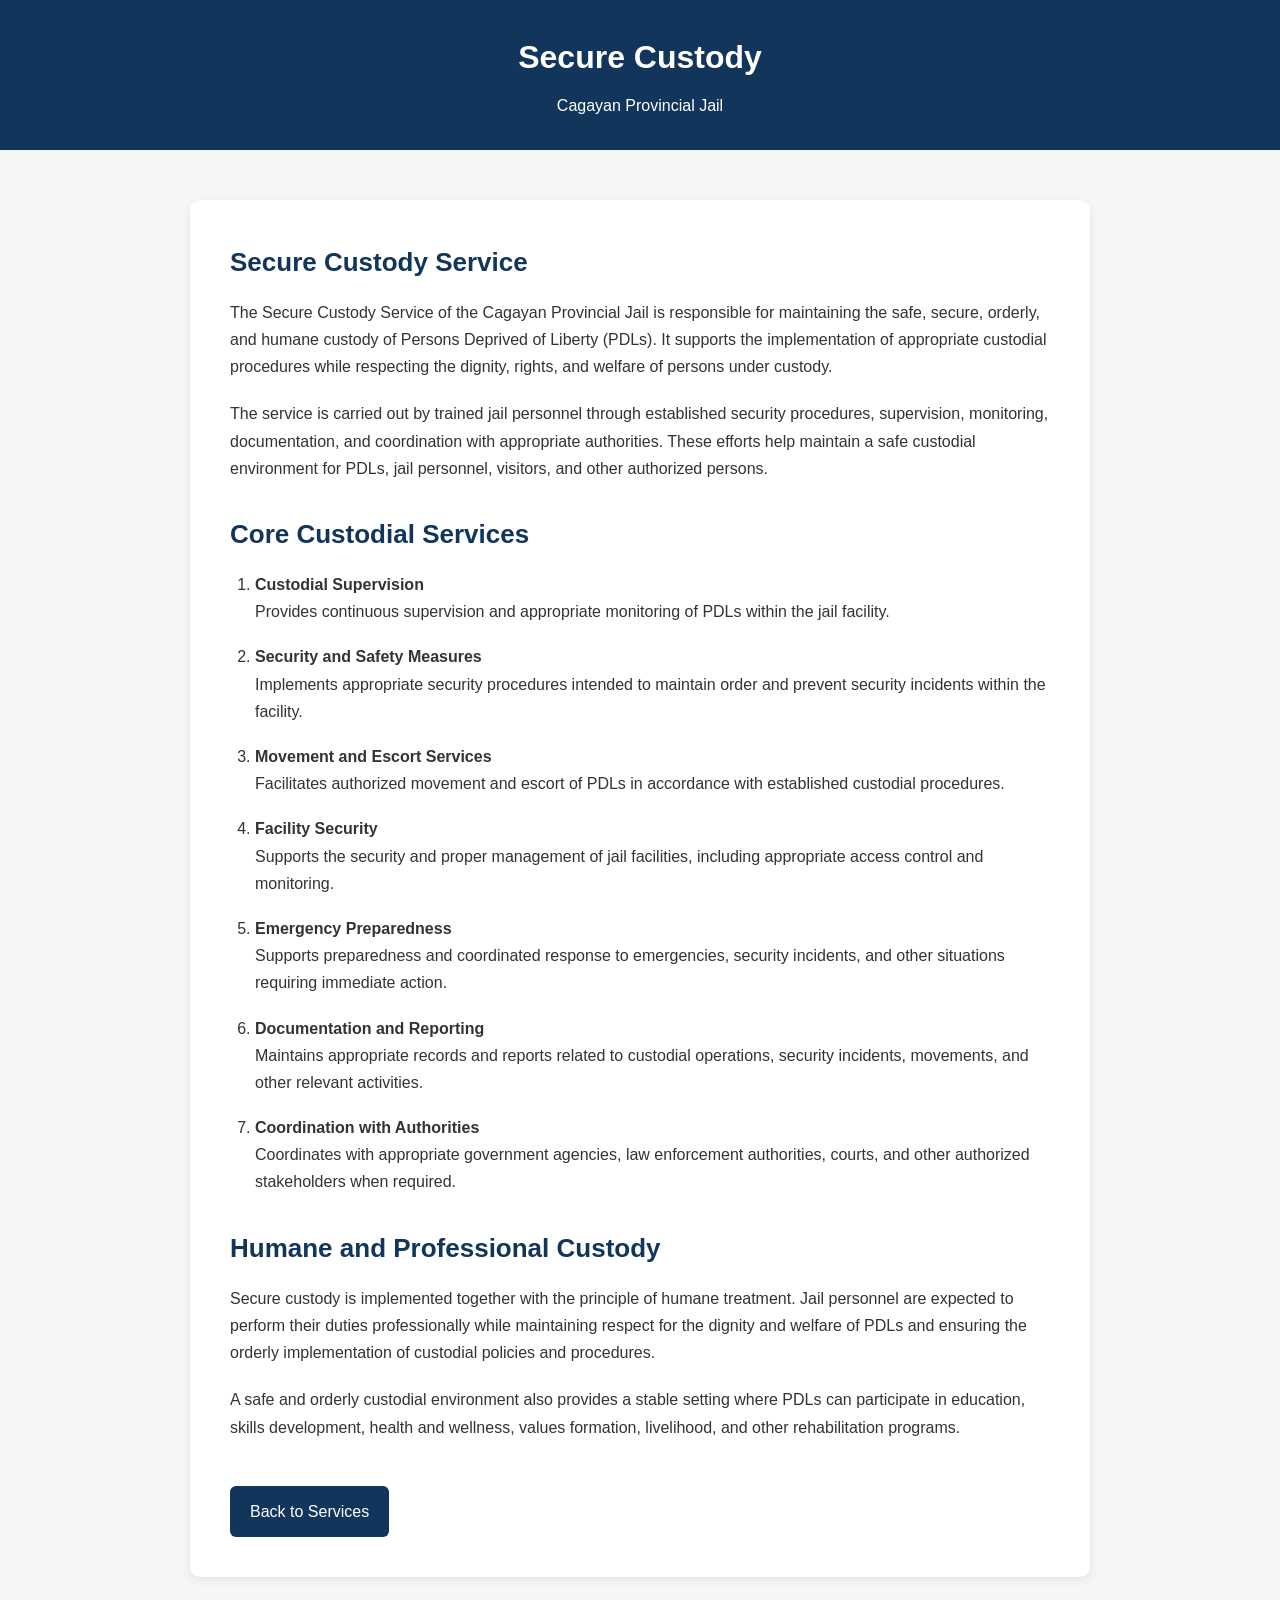
<file: custody.html>
<!DOCTYPE html>
<html lang="en">

<head>

    <meta charset="UTF-8">

    <meta name="viewport" content="width=device-width, initial-scale=1.0">

    <title>Secure Custody | Cagayan Provincial Jail</title>

    <style>

        * {
            margin: 0;
            padding: 0;
            box-sizing: border-box;
        }

        body {
            font-family: Arial, Helvetica, sans-serif;
            background-color: #f5f7f6;
            color: #333333;
            line-height: 1.7;
        }

        .page-header {
            background-color: #12355b;
            color: #ffffff;
            padding: 30px 20px;
            text-align: center;
        }

        .page-header h1 {
            font-size: 32px;
            margin-bottom: 8px;
        }

        .page-header p {
            font-size: 16px;
        }

        .service-content {
            width: 90%;
            max-width: 900px;
            margin: 50px auto;
            background-color: #ffffff;
            padding: 40px;
            border-radius: 10px;
            box-shadow: 0 3px 10px rgba(0, 0, 0, 0.08);
        }

        .service-content h2 {
            color: #12355b;
            font-size: 26px;
            margin-bottom: 15px;
            margin-top: 30px;
        }

        .service-content h2:first-child {
            margin-top: 0;
        }

        .service-content p {
            font-size: 16px;
            margin-bottom: 20px;
        }

        .service-list {
            padding-left: 25px;
            margin-bottom: 25px;
        }

        .service-list li {
            margin-bottom: 18px;
        }

        .back-link {
            display: inline-block;
            margin-top: 25px;
            padding: 12px 20px;
            background-color: #12355b;
            color: #ffffff;
            text-decoration: none;
            border-radius: 6px;
        }

        .back-link:hover {
            background-color: #0d2946;
        }

    </style>

</head>

<body>

    <header class="page-header">

        <h1>Secure Custody</h1>

        <p>
            Cagayan Provincial Jail
        </p>

    </header>


    <div class="service-content">

        <h2>Secure Custody Service</h2>

        <p>
            The Secure Custody Service of the Cagayan Provincial Jail
            is responsible for maintaining the safe, secure, orderly,
            and humane custody of Persons Deprived of Liberty (PDLs).
            It supports the implementation of appropriate custodial
            procedures while respecting the dignity, rights, and
            welfare of persons under custody.
        </p>

        <p>
            The service is carried out by trained jail personnel through
            established security procedures, supervision, monitoring,
            documentation, and coordination with appropriate authorities.
            These efforts help maintain a safe custodial environment for
            PDLs, jail personnel, visitors, and other authorized persons.
        </p>


        <h2>Core Custodial Services</h2>

        <ol class="service-list">

            <li>
                <strong>Custodial Supervision</strong>
                <br>
                Provides continuous supervision and appropriate
                monitoring of PDLs within the jail facility.
            </li>

            <li>
                <strong>Security and Safety Measures</strong>
                <br>
                Implements appropriate security procedures intended
                to maintain order and prevent security incidents within
                the facility.
            </li>

            <li>
                <strong>Movement and Escort Services</strong>
                <br>
                Facilitates authorized movement and escort of PDLs
                in accordance with established custodial procedures.
            </li>

            <li>
                <strong>Facility Security</strong>
                <br>
                Supports the security and proper management of jail
                facilities, including appropriate access control and
                monitoring.
            </li>

            <li>
                <strong>Emergency Preparedness</strong>
                <br>
                Supports preparedness and coordinated response to
                emergencies, security incidents, and other situations
                requiring immediate action.
            </li>

            <li>
                <strong>Documentation and Reporting</strong>
                <br>
                Maintains appropriate records and reports related to
                custodial operations, security incidents, movements,
                and other relevant activities.
            </li>

            <li>
                <strong>Coordination with Authorities</strong>
                <br>
                Coordinates with appropriate government agencies,
                law enforcement authorities, courts, and other
                authorized stakeholders when required.
            </li>

        </ol>


        <h2>Humane and Professional Custody</h2>

        <p>
            Secure custody is implemented together with the principle
            of humane treatment. Jail personnel are expected to perform
            their duties professionally while maintaining respect for
            the dignity and welfare of PDLs and ensuring the orderly
            implementation of custodial policies and procedures.
        </p>

        <p>
            A safe and orderly custodial environment also provides a
            stable setting where PDLs can participate in education,
            skills development, health and wellness, values formation,
            livelihood, and other rehabilitation programs.
        </p>


        <a href="index.html#services" class="back-link">
            Back to Services
        </a>

    </div>

</body>

</html>
</file>
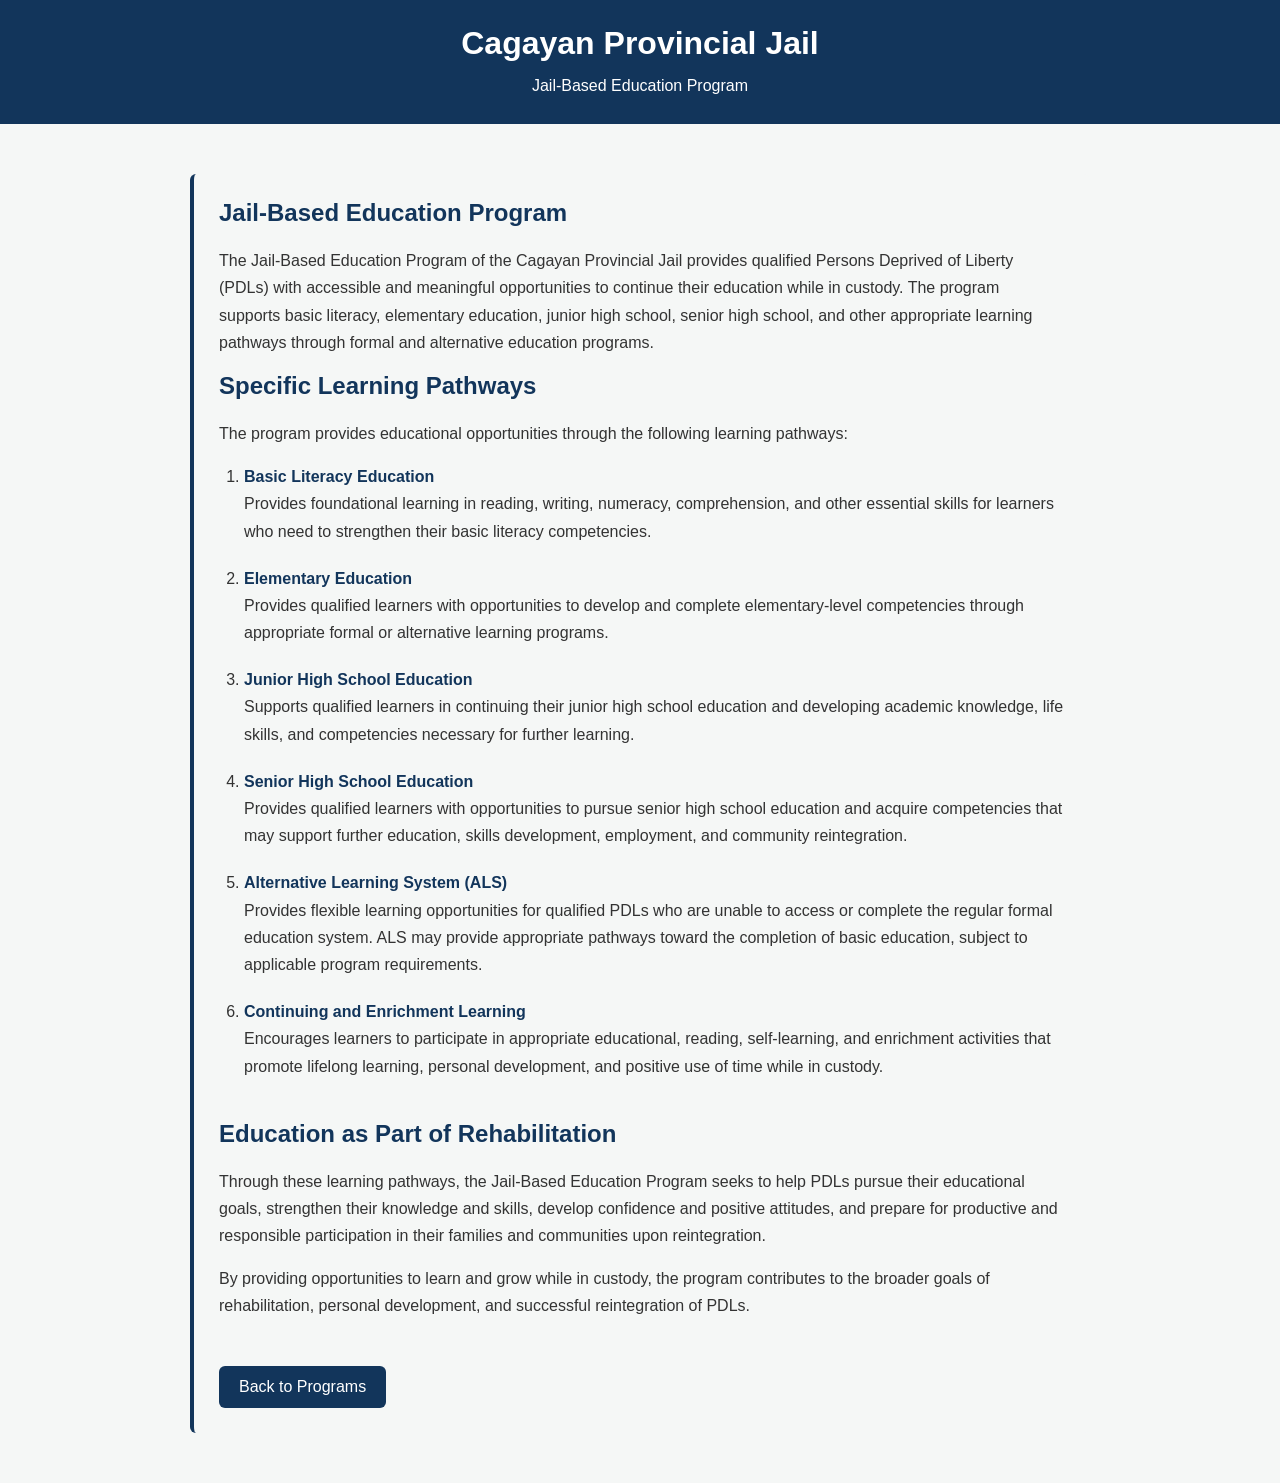
<file: education.html>
<!DOCTYPE html>
<html lang="en">

<head>
    <meta charset="UTF-8">
    <meta name="viewport" content="width=device-width, initial-scale=1.0">

    <title>Jail-Based Education Program | Cagayan Provincial Jail</title>

    <style>

        body {
            font-family: Arial, Helvetica, sans-serif;
            margin: 0;
            background-color: #f5f7f6;
            color: #333333;
        }

        header {
            background-color: #12355b;
            color: white;
            padding: 25px;
            text-align: center;
        }

        header h1 {
            margin: 0 0 10px 0;
        }

        header p {
            margin: 0;
        }

        main {
            max-width: 900px;
            margin: 50px auto;
            padding: 0 20px;
        }

        .education-content {
            argin-top: 35px;
            padding: 25px;
            background-color: #f5f7f6;
            border-left: 4px solid #12355b;
            border-radius: 6px;

        }

        h2 {
            color: #12355b;
            margin-top: 0;
            margin-bottom: 20px;
        }

        h3 {
            color: #12355b;
            margin-top: 25px;
            margin-bottom: 8px;
        }

        p {
            font-size: 16px;
            line-height: 1.7;
        }

        .learning-pathways {
            padding-left: 25px;
            line-height: 1.7;
        }

        .learning-pathways li {
            margin-bottom: 20px;
        }

        .learning-pathways strong {
            color: #12355b;
        }

        .rehabilitation-section {
            margin-top: 40px;
        }

        .back-link {
            display: inline-block;
            margin-top: 30px;
            padding: 12px 20px;
            background-color: #12355b;
            color: white;
            text-decoration: none;
            border-radius: 6px;
        }

        .back-link:hover {
            opacity: 0.9;
        }

    </style>
</head>

<body>

<header>

    <h1>Cagayan Provincial Jail</h1>

    <p>Jail-Based Education Program</p>

</header>


<main>

    <div class="education-content">

        <h2>Jail-Based Education Program</h2>

        <p>
            The Jail-Based Education Program of the Cagayan Provincial Jail
            provides qualified Persons Deprived of Liberty (PDLs) with
            accessible and meaningful opportunities to continue their
            education while in custody. The program supports basic literacy,
            elementary education, junior high school, senior high school,
            and other appropriate learning pathways through formal and
            alternative education programs.
        </p>


        <h2>Specific Learning Pathways</h2>

        <p>
            The program provides educational opportunities through the
            following learning pathways:
        </p>


        <ol class="learning-pathways">

            <li>
                <strong>Basic Literacy Education</strong>
                <br>
                Provides foundational learning in reading, writing,
                numeracy, comprehension, and other essential skills for
                learners who need to strengthen their basic literacy
                competencies.
            </li>


            <li>
                <strong>Elementary Education</strong>
                <br>
                Provides qualified learners with opportunities to develop
                and complete elementary-level competencies through
                appropriate formal or alternative learning programs.
            </li>


            <li>
                <strong>Junior High School Education</strong>
                <br>
                Supports qualified learners in continuing their junior
                high school education and developing academic knowledge,
                life skills, and competencies necessary for further
                learning.
            </li>


            <li>
                <strong>Senior High School Education</strong>
                <br>
                Provides qualified learners with opportunities to pursue
                senior high school education and acquire competencies that
                may support further education, skills development,
                employment, and community reintegration.
            </li>


            <li>
                <strong>Alternative Learning System (ALS)</strong>
                <br>
                Provides flexible learning opportunities for qualified
                PDLs who are unable to access or complete the regular
                formal education system. ALS may provide appropriate
                pathways toward the completion of basic education,
                subject to applicable program requirements.
            </li>


            <li>
                <strong>Continuing and Enrichment Learning</strong>
                <br>
                Encourages learners to participate in appropriate
                educational, reading, self-learning, and enrichment
                activities that promote lifelong learning, personal
                development, and positive use of time while in custody.
            </li>

        </ol>


        <div class="rehabilitation-section">

            <h2>Education as Part of Rehabilitation</h2>

            <p>
                Through these learning pathways, the Jail-Based Education
                Program seeks to help PDLs pursue their educational goals,
                strengthen their knowledge and skills, develop confidence
                and positive attitudes, and prepare for productive and
                responsible participation in their families and communities
                upon reintegration.
            </p>

            <p>
                By providing opportunities to learn and grow while in
                custody, the program contributes to the broader goals of
                rehabilitation, personal development, and successful
                reintegration of PDLs.
            </p>

        </div>


        <a href="index.html#programs" class="back-link">
            Back to Programs
        </a>

    </div>

</main>

</body>

</html>
</file>
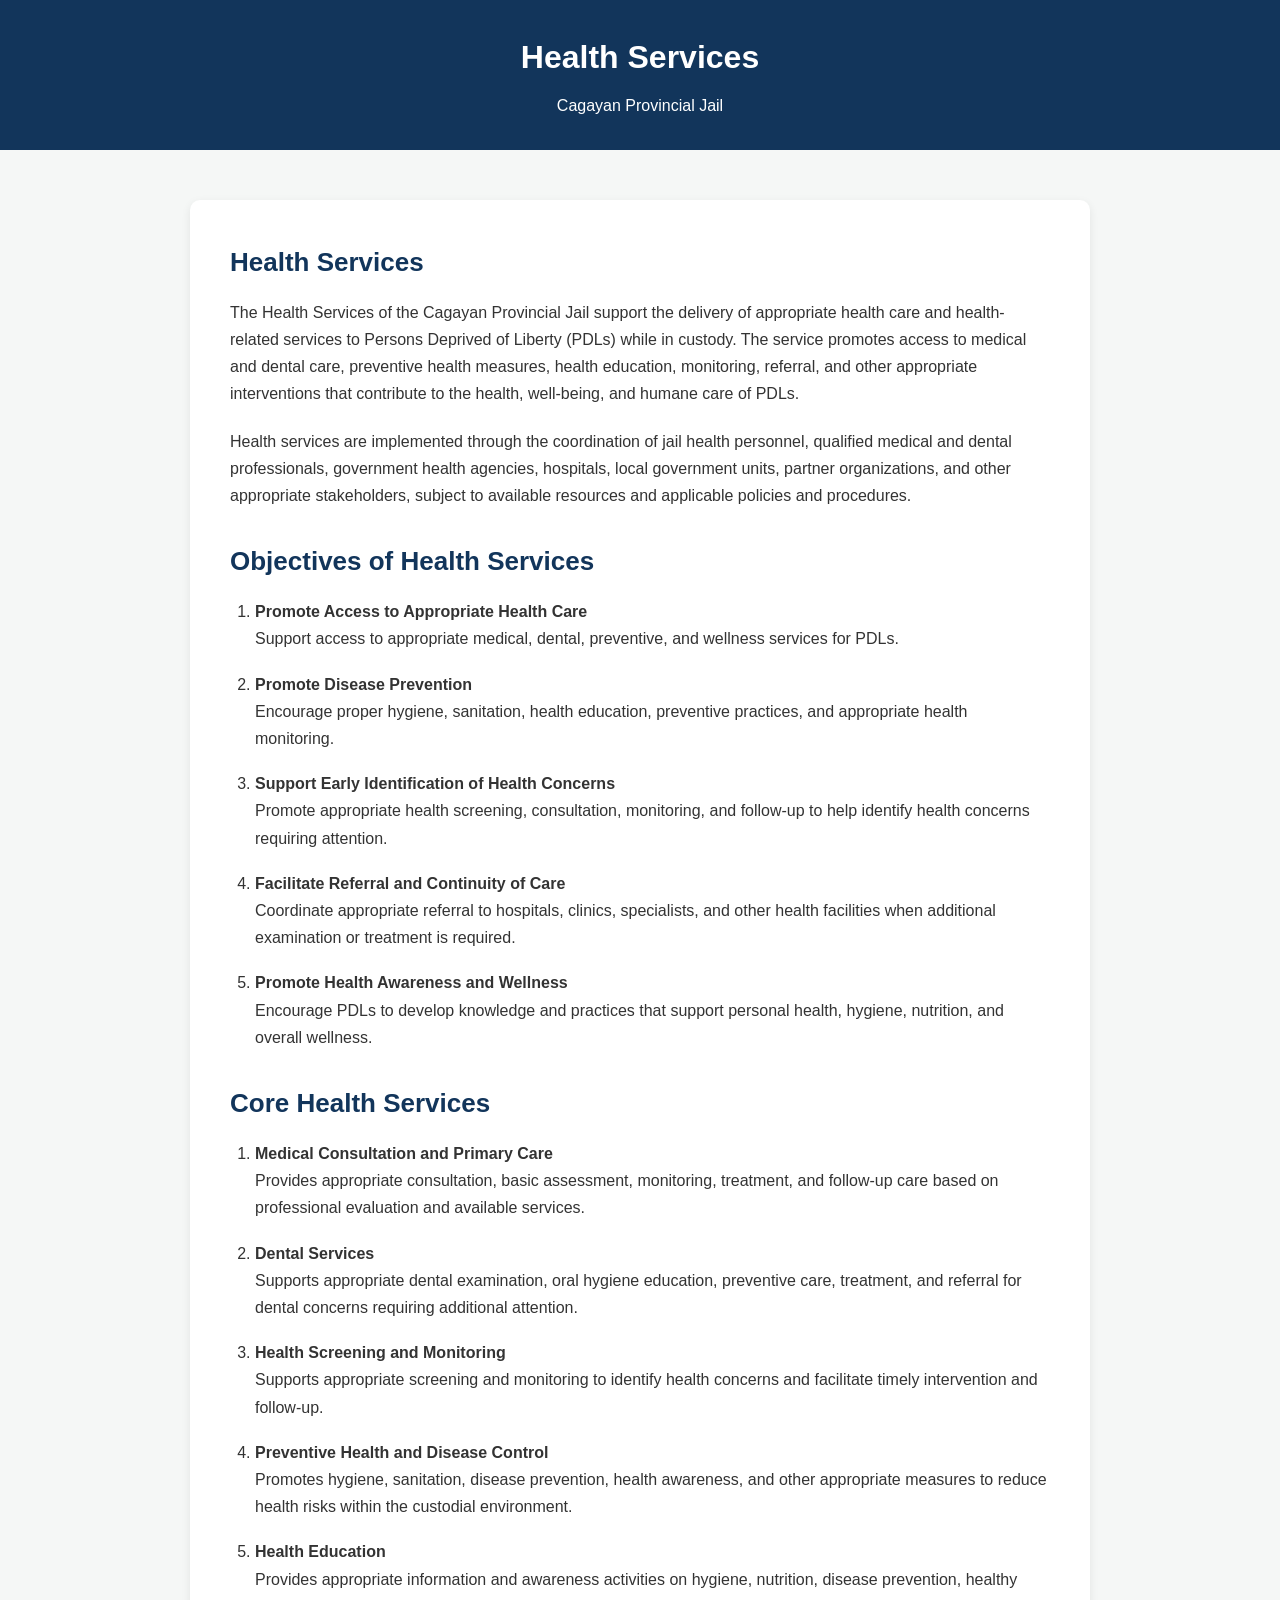
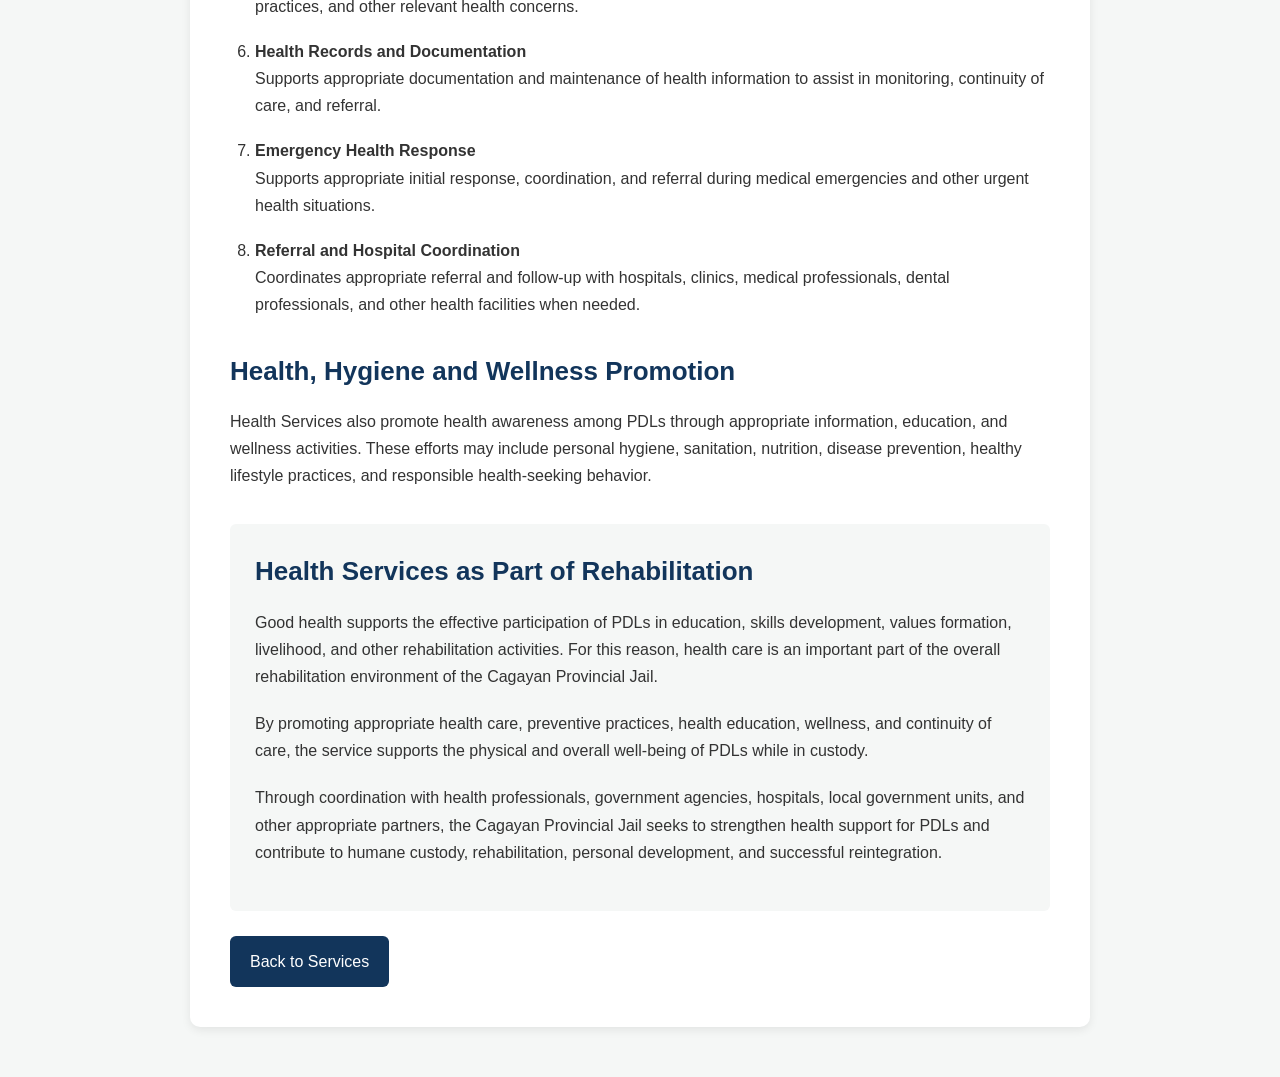
<file: health-services.html>
<!DOCTYPE html>
<html lang="en">

<head>
    <meta charset="UTF-8">

    <meta name="viewport" content="width=device-width, initial-scale=1.0">

    <title>Health Services | Cagayan Provincial Jail</title>

    <style>

        * {
            margin: 0;
            padding: 0;
            box-sizing: border-box;
        }

        body {
            font-family: Arial, Helvetica, sans-serif;
            background-color: #f5f7f6;
            color: #333333;
            line-height: 1.7;
        }

        .page-header {
            background-color: #12355b;
            color: #ffffff;
            padding: 30px 20px;
            text-align: center;
        }

        .page-header h1 {
            font-size: 32px;
            margin-bottom: 8px;
        }

        .page-header p {
            font-size: 16px;
        }

        .health-services-content {
            width: 90%;
            max-width: 900px;
            margin: 50px auto;
            background-color: #ffffff;
            padding: 40px;
            border-radius: 10px;
            box-shadow: 0 3px 10px rgba(0, 0, 0, 0.08);
        }

        .health-services-content h2 {
            color: #12355b;
            font-size: 26px;
            margin-bottom: 15px;
            margin-top: 30px;
        }

        .health-services-content h2:first-child {
            margin-top: 0;
        }

        .health-services-content p {
            font-size: 16px;
            margin-bottom: 20px;
        }

        .health-services-list {
            padding-left: 25px;
            margin-bottom: 25px;
        }

        .health-services-list li {
            margin-bottom: 18px;
        }

        .rehabilitation-section {
            margin-top: 35px;
            padding: 25px;
            background-color: #f5f7f6;
            border-radius: 6px;
        }

        .back-link {
            display: inline-block;
            margin-top: 25px;
            padding: 12px 20px;
            background-color: #12355b;
            color: #ffffff;
            text-decoration: none;
            border-radius: 6px;
        }

        .back-link:hover {
            background-color: #0d2946;
        }

    </style>

</head>

<body>

    <header class="page-header">

        <h1>Health Services</h1>

        <p>
            Cagayan Provincial Jail
        </p>

    </header>


    <div class="health-services-content">

        <h2>Health Services</h2>

        <p>
            The Health Services of the Cagayan Provincial Jail support
            the delivery of appropriate health care and health-related
            services to Persons Deprived of Liberty (PDLs) while in
            custody. The service promotes access to medical and dental
            care, preventive health measures, health education,
            monitoring, referral, and other appropriate interventions
            that contribute to the health, well-being, and humane care
            of PDLs.
        </p>

        <p>
            Health services are implemented through the coordination of
            jail health personnel, qualified medical and dental
            professionals, government health agencies, hospitals,
            local government units, partner organizations, and other
            appropriate stakeholders, subject to available resources
            and applicable policies and procedures.
        </p>


        <h2>Objectives of Health Services</h2>

        <ol class="health-services-list">

            <li>
                <strong>Promote Access to Appropriate Health Care</strong>
                <br>
                Support access to appropriate medical, dental, preventive,
                and wellness services for PDLs.
            </li>

            <li>
                <strong>Promote Disease Prevention</strong>
                <br>
                Encourage proper hygiene, sanitation, health education,
                preventive practices, and appropriate health monitoring.
            </li>

            <li>
                <strong>Support Early Identification of Health Concerns</strong>
                <br>
                Promote appropriate health screening, consultation,
                monitoring, and follow-up to help identify health concerns
                requiring attention.
            </li>

            <li>
                <strong>Facilitate Referral and Continuity of Care</strong>
                <br>
                Coordinate appropriate referral to hospitals, clinics,
                specialists, and other health facilities when additional
                examination or treatment is required.
            </li>

            <li>
                <strong>Promote Health Awareness and Wellness</strong>
                <br>
                Encourage PDLs to develop knowledge and practices that
                support personal health, hygiene, nutrition, and overall
                wellness.
            </li>

        </ol>


        <h2>Core Health Services</h2>

        <ol class="health-services-list">

            <li>
                <strong>Medical Consultation and Primary Care</strong>
                <br>
                Provides appropriate consultation, basic assessment,
                monitoring, treatment, and follow-up care based on
                professional evaluation and available services.
            </li>

            <li>
                <strong>Dental Services</strong>
                <br>
                Supports appropriate dental examination, oral hygiene
                education, preventive care, treatment, and referral for
                dental concerns requiring additional attention.
            </li>

            <li>
                <strong>Health Screening and Monitoring</strong>
                <br>
                Supports appropriate screening and monitoring to identify
                health concerns and facilitate timely intervention and
                follow-up.
            </li>

            <li>
                <strong>Preventive Health and Disease Control</strong>
                <br>
                Promotes hygiene, sanitation, disease prevention,
                health awareness, and other appropriate measures to
                reduce health risks within the custodial environment.
            </li>

            <li>
                <strong>Health Education</strong>
                <br>
                Provides appropriate information and awareness activities
                on hygiene, nutrition, disease prevention, healthy
                practices, and other relevant health concerns.
            </li>

            <li>
                <strong>Health Records and Documentation</strong>
                <br>
                Supports appropriate documentation and maintenance of
                health information to assist in monitoring, continuity
                of care, and referral.
            </li>

            <li>
                <strong>Emergency Health Response</strong>
                <br>
                Supports appropriate initial response, coordination, and
                referral during medical emergencies and other urgent
                health situations.
            </li>

            <li>
                <strong>Referral and Hospital Coordination</strong>
                <br>
                Coordinates appropriate referral and follow-up with
                hospitals, clinics, medical professionals, dental
                professionals, and other health facilities when needed.
            </li>

        </ol>


        <h2>Health, Hygiene and Wellness Promotion</h2>

        <p>
            Health Services also promote health awareness among PDLs
            through appropriate information, education, and wellness
            activities. These efforts may include personal hygiene,
            sanitation, nutrition, disease prevention, healthy lifestyle
            practices, and responsible health-seeking behavior.
        </p>

        <div class="rehabilitation-section">

            <h2>Health Services as Part of Rehabilitation</h2>

            <p>
                Good health supports the effective participation of PDLs
                in education, skills development, values formation,
                livelihood, and other rehabilitation activities. For this
                reason, health care is an important part of the overall
                rehabilitation environment of the Cagayan Provincial Jail.
            </p>

            <p>
                By promoting appropriate health care, preventive practices,
                health education, wellness, and continuity of care, the
                service supports the physical and overall well-being of
                PDLs while in custody.
            </p>

            <p>
                Through coordination with health professionals, government
                agencies, hospitals, local government units, and other
                appropriate partners, the Cagayan Provincial Jail seeks
                to strengthen health support for PDLs and contribute to
                humane custody, rehabilitation, personal development,
                and successful reintegration.
            </p>

        </div>


        <a href="index.html#services" class="back-link">
            Back to Services
        </a>

    </div>

</body>

</html>
</file>
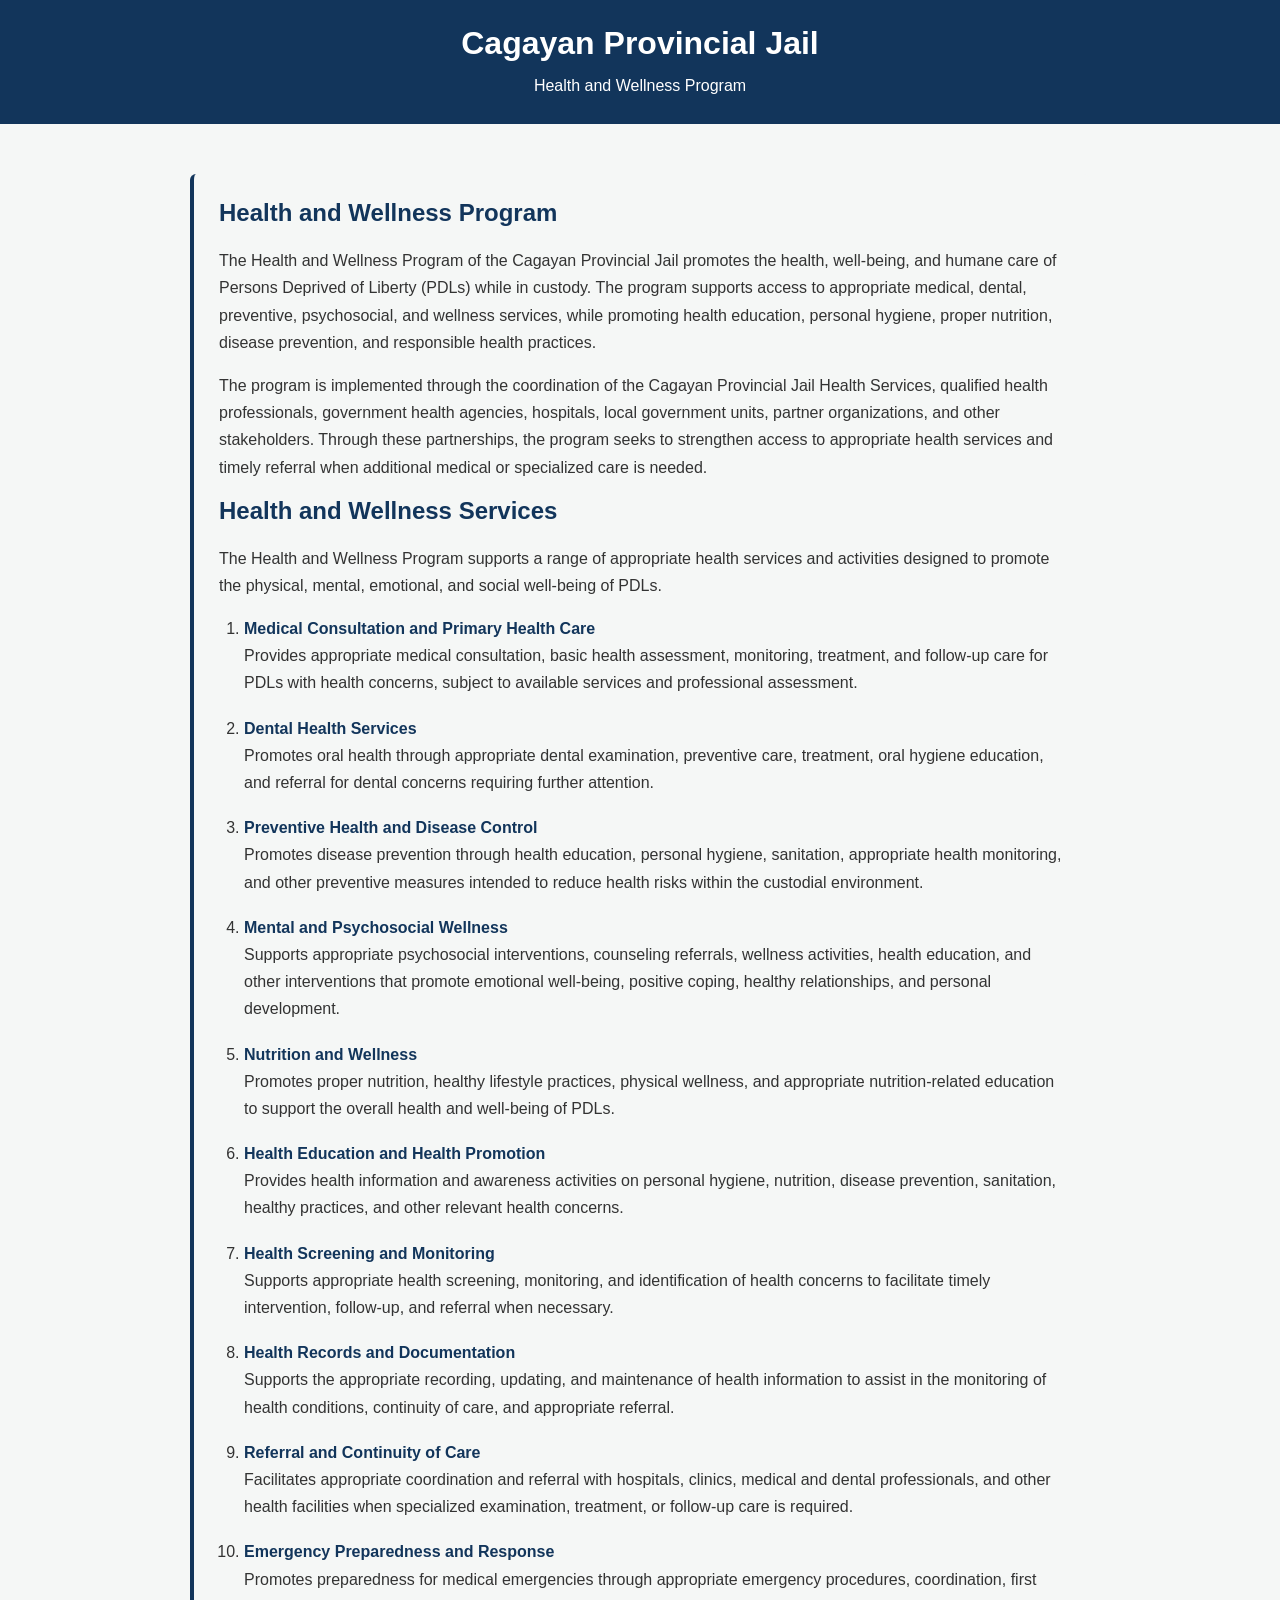
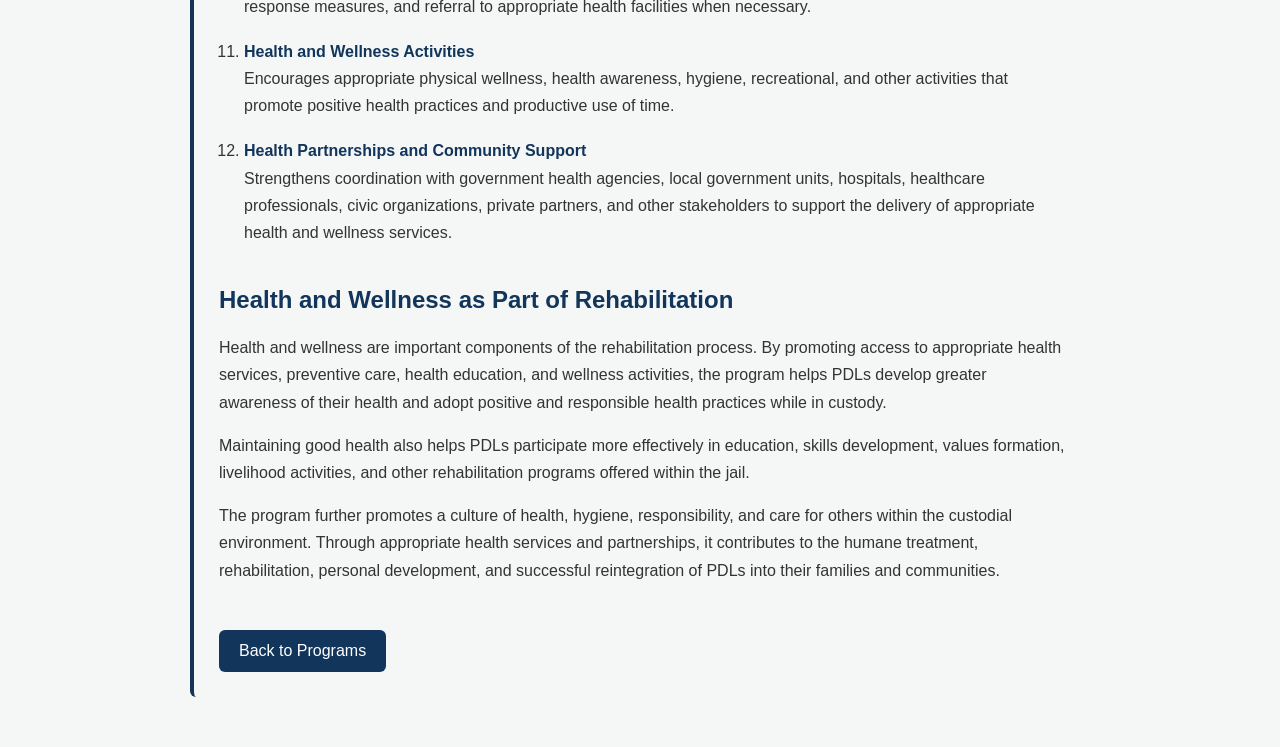
<file: health.html>
<!DOCTYPE html>
<html lang="en">

<head>
    <meta charset="UTF-8">
    <meta name="viewport" content="width=device-width, initial-scale=1.0">

    <title>Health and Wellness Program | Cagayan Provincial Jail</title>

    <style>

        body {
            font-family: Arial, Helvetica, sans-serif;
            margin: 0;
            background-color: #f5f7f6;
            color: #333333;
        }

        header {
            background-color: #12355b;
            color: white;
            padding: 25px;
            text-align: center;
        }

        header h1 {
            margin: 0 0 10px 0;
        }

        header p {
            margin: 0;
        }

        main {
            max-width: 900px;
            margin: 50px auto;
            padding: 0 20px;
        }

        .health-content {
           argin-top: 35px;
            padding: 25px;
            background-color: #f5f7f6;
            border-left: 4px solid #12355b;
            border-radius: 6px;

        }

        h2 {
            color: #12355b;
            margin-top: 0;
            margin-bottom: 20px;
        }

        p {
            font-size: 16px;
            line-height: 1.7;
        }

        .health-list {
            padding-left: 25px;
            line-height: 1.7;
        }

        .health-list li {
            margin-bottom: 18px;
        }

        .health-list strong {
            color: #12355b;
        }

        .rehabilitation-section {
            margin-top: 40px;
        }

        .back-link {
            display: inline-block;
            margin-top: 30px;
            padding: 12px 20px;
            background-color: #12355b;
            color: white;
            text-decoration: none;
            border-radius: 6px;
        }

        .back-link:hover {
            opacity: 0.9;
        }

    </style>
</head>

<body>

<header>

    <h1>Cagayan Provincial Jail</h1>

    <p>Health and Wellness Program</p>

</header>


<main>

   <div class="health-content">

    <h2>Health and Wellness Program</h2>

    <p>
        The Health and Wellness Program of the Cagayan Provincial Jail
        promotes the health, well-being, and humane care of Persons
        Deprived of Liberty (PDLs) while in custody. The program supports
        access to appropriate medical, dental, preventive, psychosocial,
        and wellness services, while promoting health education,
        personal hygiene, proper nutrition, disease prevention, and
        responsible health practices.
    </p>

    <p>
        The program is implemented through the coordination of the
        Cagayan Provincial Jail Health Services, qualified health
        professionals, government health agencies, hospitals, local
        government units, partner organizations, and other stakeholders.
        Through these partnerships, the program seeks to strengthen
        access to appropriate health services and timely referral when
        additional medical or specialized care is needed.
    </p>


    <h2>Health and Wellness Services</h2>

    <p>
        The Health and Wellness Program supports a range of appropriate
        health services and activities designed to promote the physical,
        mental, emotional, and social well-being of PDLs.
    </p>


    <ol class="health-list">

        <li>
            <strong>Medical Consultation and Primary Health Care</strong>
            <br>
            Provides appropriate medical consultation, basic health
            assessment, monitoring, treatment, and follow-up care for
            PDLs with health concerns, subject to available services
            and professional assessment.
        </li>


        <li>
            <strong>Dental Health Services</strong>
            <br>
            Promotes oral health through appropriate dental examination,
            preventive care, treatment, oral hygiene education, and
            referral for dental concerns requiring further attention.
        </li>


        <li>
            <strong>Preventive Health and Disease Control</strong>
            <br>
            Promotes disease prevention through health education,
            personal hygiene, sanitation, appropriate health monitoring,
            and other preventive measures intended to reduce health
            risks within the custodial environment.
        </li>


        <li>
            <strong>Mental and Psychosocial Wellness</strong>
            <br>
            Supports appropriate psychosocial interventions, counseling
            referrals, wellness activities, health education, and other
            interventions that promote emotional well-being, positive
            coping, healthy relationships, and personal development.
        </li>


        <li>
            <strong>Nutrition and Wellness</strong>
            <br>
            Promotes proper nutrition, healthy lifestyle practices,
            physical wellness, and appropriate nutrition-related
            education to support the overall health and well-being
            of PDLs.
        </li>


        <li>
            <strong>Health Education and Health Promotion</strong>
            <br>
            Provides health information and awareness activities on
            personal hygiene, nutrition, disease prevention, sanitation,
            healthy practices, and other relevant health concerns.
        </li>


        <li>
            <strong>Health Screening and Monitoring</strong>
            <br>
            Supports appropriate health screening, monitoring, and
            identification of health concerns to facilitate timely
            intervention, follow-up, and referral when necessary.
        </li>


        <li>
            <strong>Health Records and Documentation</strong>
            <br>
            Supports the appropriate recording, updating, and maintenance
            of health information to assist in the monitoring of health
            conditions, continuity of care, and appropriate referral.
        </li>


        <li>
            <strong>Referral and Continuity of Care</strong>
            <br>
            Facilitates appropriate coordination and referral with
            hospitals, clinics, medical and dental professionals, and
            other health facilities when specialized examination,
            treatment, or follow-up care is required.
        </li>


        <li>
            <strong>Emergency Preparedness and Response</strong>
            <br>
            Promotes preparedness for medical emergencies through
            appropriate emergency procedures, coordination, first
            response measures, and referral to appropriate health
            facilities when necessary.
        </li>


        <li>
            <strong>Health and Wellness Activities</strong>
            <br>
            Encourages appropriate physical wellness, health awareness,
            hygiene, recreational, and other activities that promote
            positive health practices and productive use of time.
        </li>


        <li>
            <strong>Health Partnerships and Community Support</strong>
            <br>
            Strengthens coordination with government health agencies,
            local government units, hospitals, healthcare professionals,
            civic organizations, private partners, and other stakeholders
            to support the delivery of appropriate health and wellness
            services.
        </li>

    </ol>


    <div class="rehabilitation-section">

        <h2>Health and Wellness as Part of Rehabilitation</h2>

        <p>
            Health and wellness are important components of the
            rehabilitation process. By promoting access to appropriate
            health services, preventive care, health education, and
            wellness activities, the program helps PDLs develop greater
            awareness of their health and adopt positive and responsible
            health practices while in custody.
        </p>

        <p>
            Maintaining good health also helps PDLs participate more
            effectively in education, skills development, values
            formation, livelihood activities, and other rehabilitation
            programs offered within the jail.
        </p>

        <p>
            The program further promotes a culture of health, hygiene,
            responsibility, and care for others within the custodial
            environment. Through appropriate health services and
            partnerships, it contributes to the humane treatment,
            rehabilitation, personal development, and successful
            reintegration of PDLs into their families and communities.
        </p>

    </div>


    <a href="index.html#programs" class="back-link">
        Back to Programs
    </a>

</div>

</main>

</body>

</html>
</file>
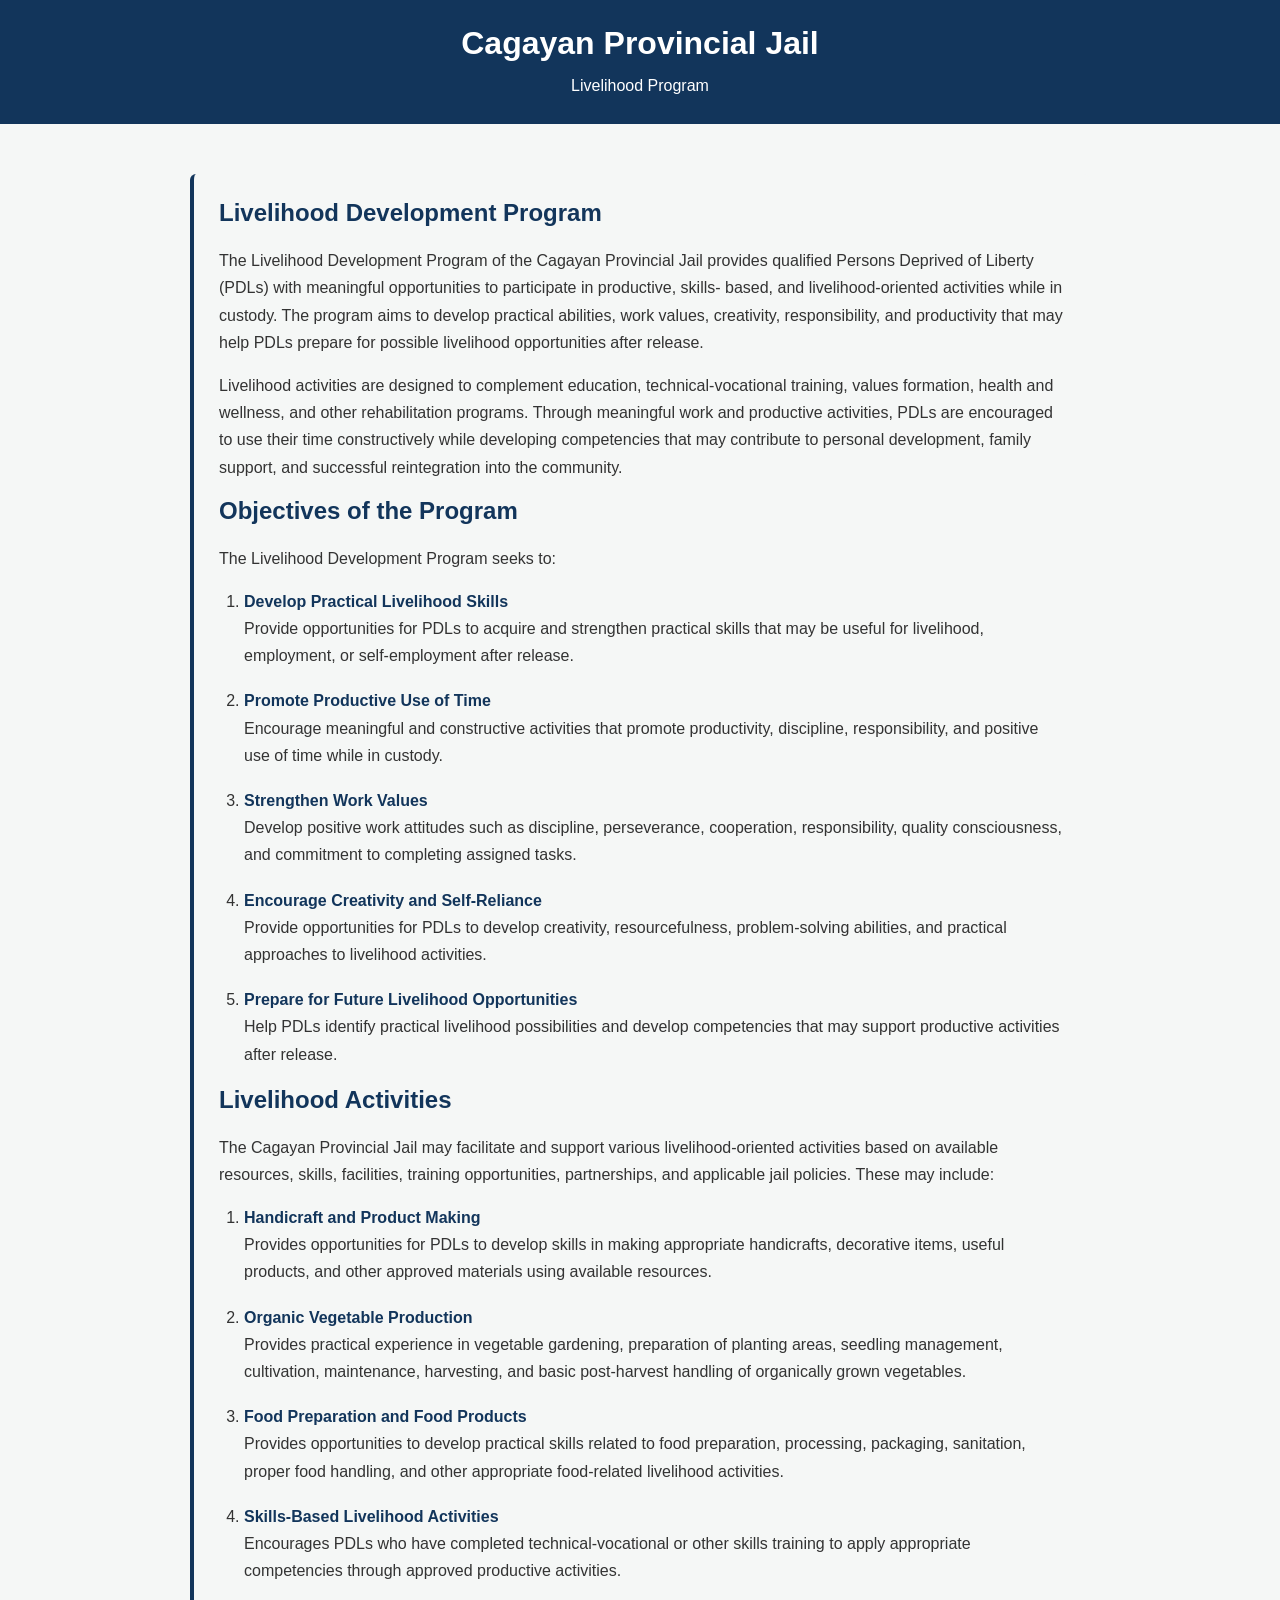
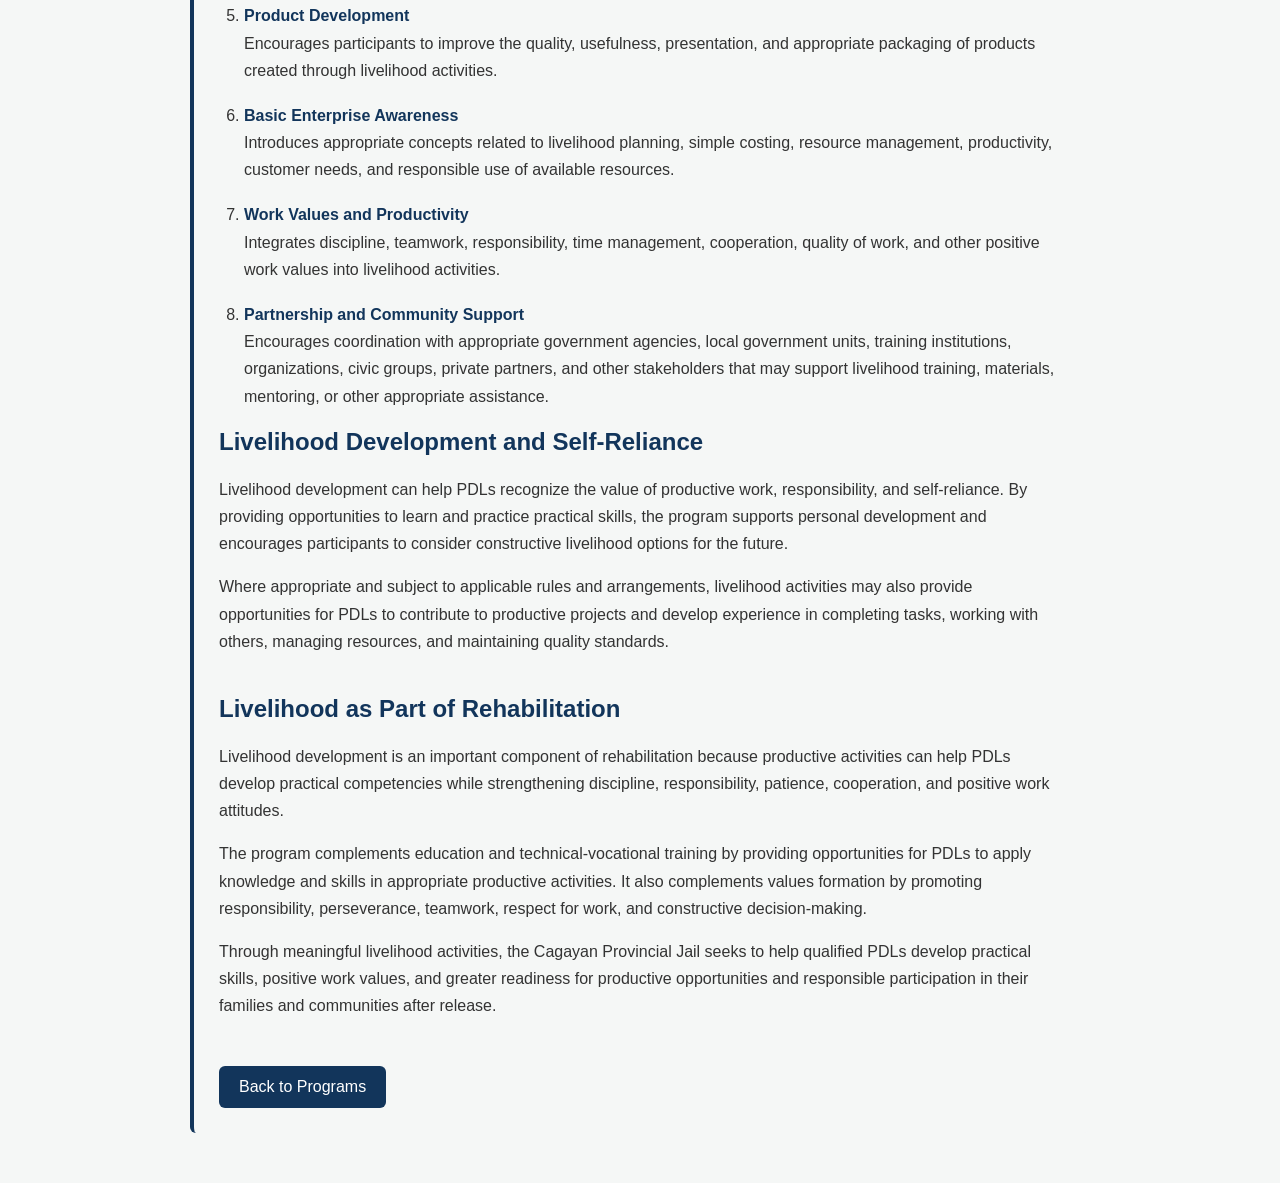
<file: livelihood.html>
<!DOCTYPE html>
<html lang="en">

<head>
    <meta charset="UTF-8">
    <meta name="viewport" content="width=device-width, initial-scale=1.0">

    <title>Livelihood Program | Cagayan Provincial Jail</title>

    <style>

        body {
            font-family: Arial, Helvetica, sans-serif;
            margin: 0;
            background-color: #f5f7f6;
            color: #333333;
        }

        header {
            background-color: #12355b;
            color: white;
            padding: 25px;
            text-align: center;
        }

        header h1 {
            margin: 0 0 10px 0;
        }

        header p {
            margin: 0;
        }

        main {
            max-width: 900px;
            margin: 50px auto;
            padding: 0 20px;
        }

        .livelihood-content {
            margin-top: 35px;
            padding: 25px;
            background-color: #f5f7f6;
            border-left: 4px solid #12355b;
            border-radius: 6px;
        }


        h2 {
            color: #12355b;
            margin-top: 0;
            margin-bottom: 20px;
        }

        p {
            font-size: 16px;
            line-height: 1.7;
        }

        .livelihood-list {
            padding-left: 25px;
            line-height: 1.7;
        }

        .livelihood-list li {
            margin-bottom: 18px;
        }

        .livelihood-list strong {
            color: #12355b;
        }

        .rehabilitation-section {
            margin-top: 40px;
        }

        .back-link {
            display: inline-block;
            margin-top: 30px;
            padding: 12px 20px;
            background-color: #12355b;
            color: white;
            text-decoration: none;
            border-radius: 6px;
        }

        .back-link:hover {
            opacity: 0.9;
        }

    </style>
</head>

<body>

<header>

    <h1>Cagayan Provincial Jail</h1>

    <p>Livelihood Program</p>

</header>


<main>

    <div class="livelihood-content">

    <h2>Livelihood Development Program</h2>

    <p>
        The Livelihood Development Program of the Cagayan Provincial Jail
        provides qualified Persons Deprived of Liberty (PDLs) with
        meaningful opportunities to participate in productive, skills-
        based, and livelihood-oriented activities while in custody.
        The program aims to develop practical abilities, work values,
        creativity, responsibility, and productivity that may help PDLs
        prepare for possible livelihood opportunities after release.
    </p>

    <p>
        Livelihood activities are designed to complement education,
        technical-vocational training, values formation, health and
        wellness, and other rehabilitation programs. Through meaningful
        work and productive activities, PDLs are encouraged to use their
        time constructively while developing competencies that may
        contribute to personal development, family support, and successful
        reintegration into the community.
    </p>

    <h2>Objectives of the Program</h2>

    <p>
        The Livelihood Development Program seeks to:
    </p>

    <ol class="livelihood-list">

        <li>
            <strong>Develop Practical Livelihood Skills</strong>
            <br>
            Provide opportunities for PDLs to acquire and strengthen
            practical skills that may be useful for livelihood,
            employment, or self-employment after release.
        </li>

        <li>
            <strong>Promote Productive Use of Time</strong>
            <br>
            Encourage meaningful and constructive activities that
            promote productivity, discipline, responsibility, and
            positive use of time while in custody.
        </li>

        <li>
            <strong>Strengthen Work Values</strong>
            <br>
            Develop positive work attitudes such as discipline,
            perseverance, cooperation, responsibility, quality
            consciousness, and commitment to completing assigned tasks.
        </li>

        <li>
            <strong>Encourage Creativity and Self-Reliance</strong>
            <br>
            Provide opportunities for PDLs to develop creativity,
            resourcefulness, problem-solving abilities, and practical
            approaches to livelihood activities.
        </li>

        <li>
            <strong>Prepare for Future Livelihood Opportunities</strong>
            <br>
            Help PDLs identify practical livelihood possibilities and
            develop competencies that may support productive activities
            after release.
        </li>

    </ol>

    <h2>Livelihood Activities</h2>

    <p>
        The Cagayan Provincial Jail may facilitate and support various
        livelihood-oriented activities based on available resources,
        skills, facilities, training opportunities, partnerships, and
        applicable jail policies. These may include:
    </p>

    <ol class="livelihood-list">

        <li>
            <strong>Handicraft and Product Making</strong>
            <br>
            Provides opportunities for PDLs to develop skills in making
            appropriate handicrafts, decorative items, useful products,
            and other approved materials using available resources.
        </li>

        <li>
            <strong>Organic Vegetable Production</strong>
            <br>
            Provides practical experience in vegetable gardening,
            preparation of planting areas, seedling management,
            cultivation, maintenance, harvesting, and basic
            post-harvest handling of organically grown vegetables.
        </li>

        <li>
            <strong>Food Preparation and Food Products</strong>
            <br>
            Provides opportunities to develop practical skills related
            to food preparation, processing, packaging, sanitation,
            proper food handling, and other appropriate food-related
            livelihood activities.
        </li>

        <li>
            <strong>Skills-Based Livelihood Activities</strong>
            <br>
            Encourages PDLs who have completed technical-vocational or
            other skills training to apply appropriate competencies
            through approved productive activities.
        </li>

        <li>
            <strong>Product Development</strong>
            <br>
            Encourages participants to improve the quality, usefulness,
            presentation, and appropriate packaging of products created
            through livelihood activities.
        </li>

        <li>
            <strong>Basic Enterprise Awareness</strong>
            <br>
            Introduces appropriate concepts related to livelihood
            planning, simple costing, resource management, productivity,
            customer needs, and responsible use of available resources.
        </li>

        <li>
            <strong>Work Values and Productivity</strong>
            <br>
            Integrates discipline, teamwork, responsibility, time
            management, cooperation, quality of work, and other positive
            work values into livelihood activities.
        </li>

        <li>
            <strong>Partnership and Community Support</strong>
            <br>
            Encourages coordination with appropriate government agencies,
            local government units, training institutions, organizations,
            civic groups, private partners, and other stakeholders that
            may support livelihood training, materials, mentoring, or
            other appropriate assistance.
        </li>

    </ol>

    <h2>Livelihood Development and Self-Reliance</h2>

    <p>
        Livelihood development can help PDLs recognize the value of
        productive work, responsibility, and self-reliance. By providing
        opportunities to learn and practice practical skills, the
        program supports personal development and encourages participants
        to consider constructive livelihood options for the future.
    </p>

    <p>
        Where appropriate and subject to applicable rules and
        arrangements, livelihood activities may also provide opportunities
        for PDLs to contribute to productive projects and develop
        experience in completing tasks, working with others, managing
        resources, and maintaining quality standards.
    </p>

    <div class="rehabilitation-section">

        <h2>Livelihood as Part of Rehabilitation</h2>

        <p>
            Livelihood development is an important component of
            rehabilitation because productive activities can help PDLs
            develop practical competencies while strengthening discipline,
            responsibility, patience, cooperation, and positive work
            attitudes.
        </p>

        <p>
            The program complements education and technical-vocational
            training by providing opportunities for PDLs to apply
            knowledge and skills in appropriate productive activities.
            It also complements values formation by promoting
            responsibility, perseverance, teamwork, respect for work,
            and constructive decision-making.
        </p>

        <p>
            Through meaningful livelihood activities, the Cagayan
            Provincial Jail seeks to help qualified PDLs develop practical
            skills, positive work values, and greater readiness for
            productive opportunities and responsible participation in
            their families and communities after release.
        </p>

    </div>

    <a href="index.html#programs" class="back-link">
        Back to Programs
    </a>

</div>

</main>

</body>

</html>
</file>
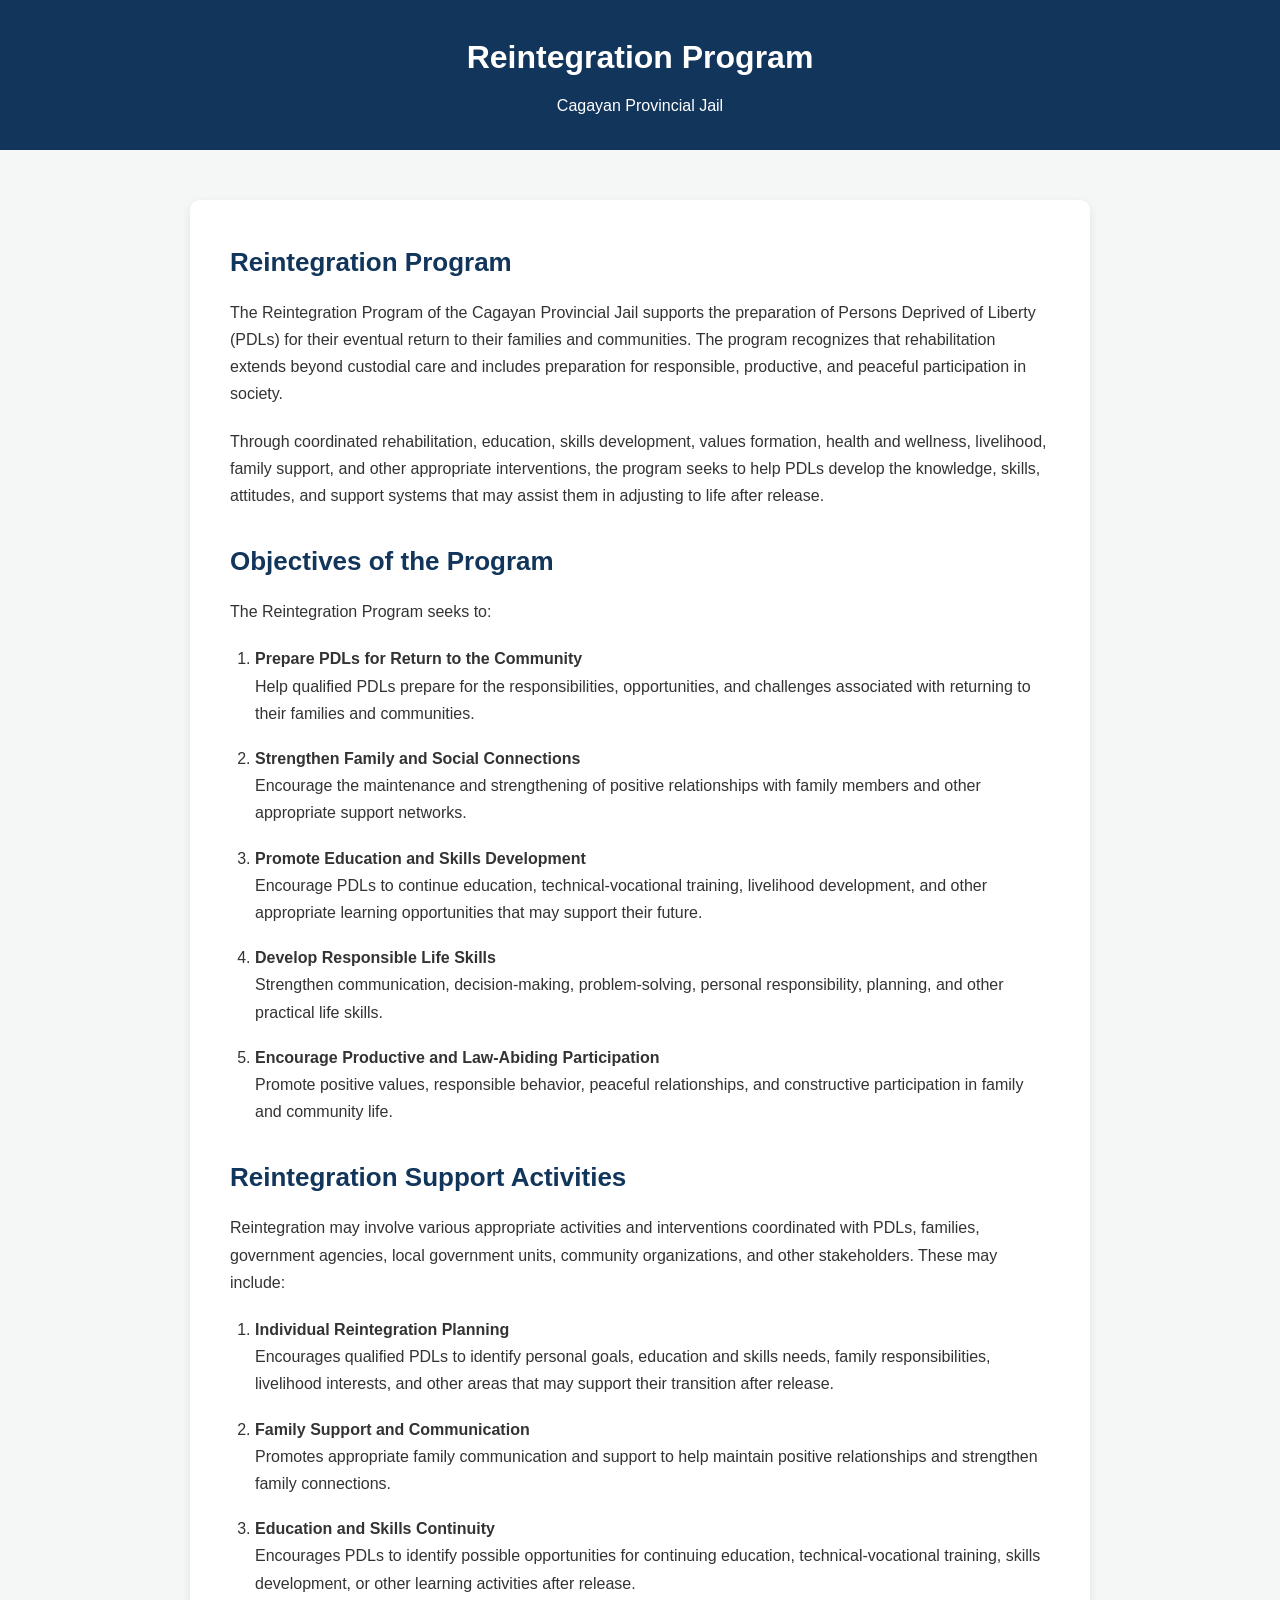
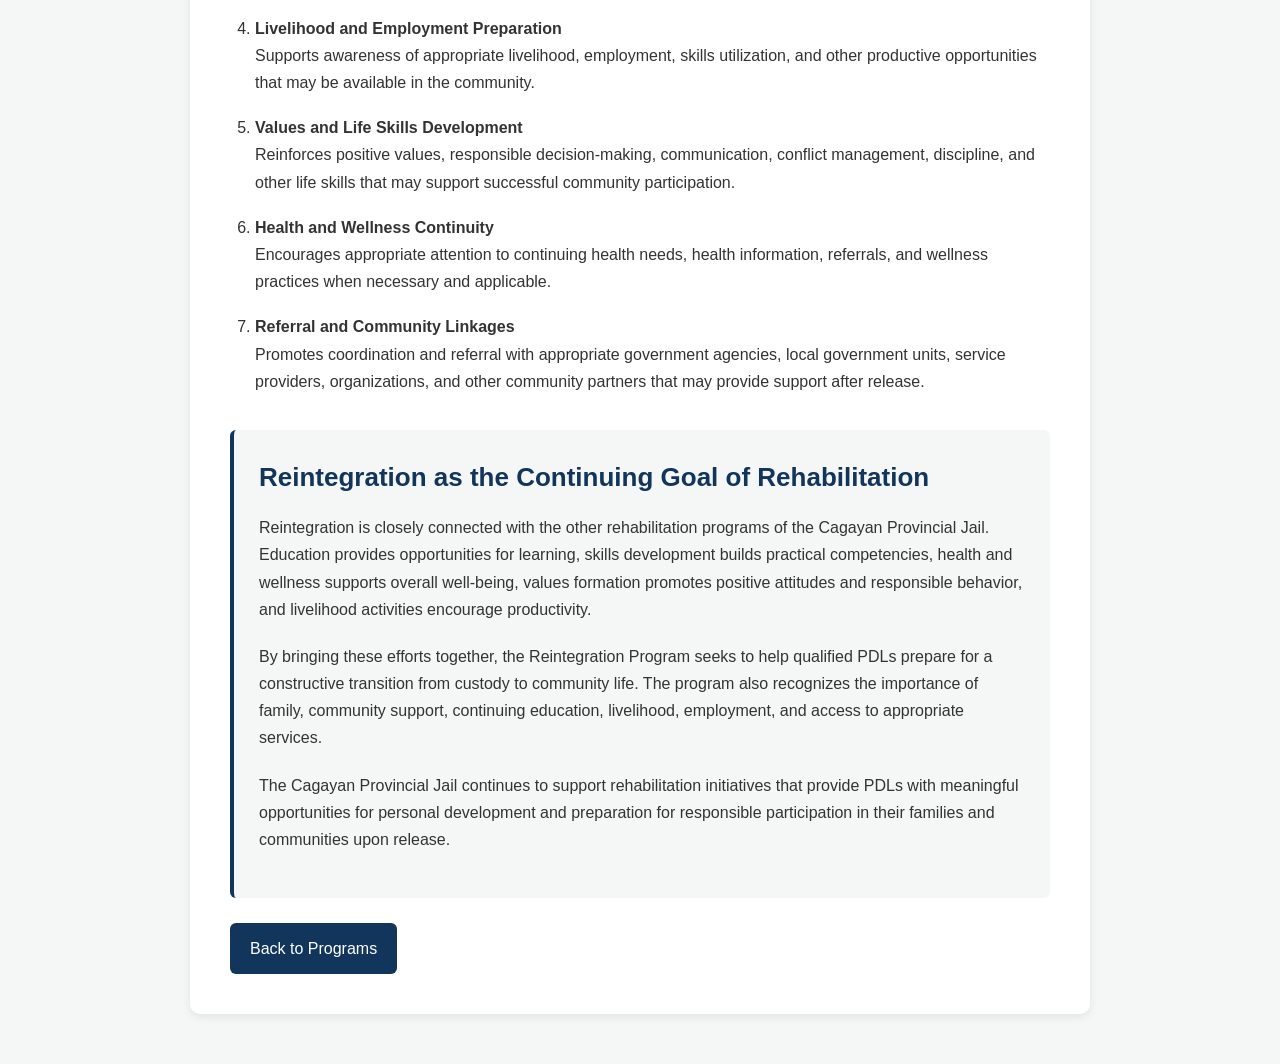
<file: reintegration.html>
<!DOCTYPE html>
<html lang="en">

<head>
    <meta charset="UTF-8">

    <meta name="viewport" content="width=device-width, initial-scale=1.0">

    <title>Reintegration Program | Cagayan Provincial Jail</title>

    <style>

        * {
            margin: 0;
            padding: 0;
            box-sizing: border-box;
        }

        body {
            font-family: Arial, Helvetica, sans-serif;
            background-color: #f5f7f6;
            color: #333333;
            line-height: 1.7;
        }

        .page-header {
            background-color: #12355b;
            color: #ffffff;
            padding: 30px 20px;
            text-align: center;
        }

        .page-header h1 {
            font-size: 32px;
            margin-bottom: 8px;
        }

        .page-header p {
            font-size: 16px;
        }

        .reintegration-content {
            width: 90%;
            max-width: 900px;
            margin: 50px auto;
            background-color: #ffffff;
            padding: 40px;
            border-radius: 10px;
            box-shadow: 0 3px 10px rgba(0, 0, 0, 0.08);
        }

        .reintegration-content h2 {
            color: #12355b;
            font-size: 26px;
            margin-bottom: 15px;
            margin-top: 30px;
        }

        .reintegration-content h2:first-child {
            margin-top: 0;
        }

        .reintegration-content p {
            font-size: 16px;
            margin-bottom: 20px;
        }

        .reintegration-list {
            padding-left: 25px;
            margin-bottom: 25px;
        }

        .reintegration-list li {
            margin-bottom: 18px;
        }

        .rehabilitation-section {
            margin-top: 35px;
            padding: 25px;
            background-color: #f5f7f6;
            border-left: 4px solid #12355b;
            border-radius: 6px;
        }

        .back-link {
            display: inline-block;
            margin-top: 25px;
            padding: 12px 20px;
            background-color: #12355b;
            color: #ffffff;
            text-decoration: none;
            border-radius: 6px;
        }

        .back-link:hover {
            background-color: #0d2946;
        }

    </style>

</head>

<body>

    <header class="page-header">

        <h1>Reintegration Program</h1>

        <p>
            Cagayan Provincial Jail
        </p>

    </header>


    <div class="reintegration-content">

        <h2>Reintegration Program</h2>

        <p>
            The Reintegration Program of the Cagayan Provincial Jail
            supports the preparation of Persons Deprived of Liberty (PDLs)
            for their eventual return to their families and communities.
            The program recognizes that rehabilitation extends beyond
            custodial care and includes preparation for responsible,
            productive, and peaceful participation in society.
        </p>

        <p>
            Through coordinated rehabilitation, education, skills
            development, values formation, health and wellness, livelihood,
            family support, and other appropriate interventions, the
            program seeks to help PDLs develop the knowledge, skills,
            attitudes, and support systems that may assist them in
            adjusting to life after release.
        </p>


        <h2>Objectives of the Program</h2>

        <p>
            The Reintegration Program seeks to:
        </p>

        <ol class="reintegration-list">

            <li>
                <strong>Prepare PDLs for Return to the Community</strong>
                <br>
                Help qualified PDLs prepare for the responsibilities,
                opportunities, and challenges associated with returning
                to their families and communities.
            </li>

            <li>
                <strong>Strengthen Family and Social Connections</strong>
                <br>
                Encourage the maintenance and strengthening of positive
                relationships with family members and other appropriate
                support networks.
            </li>

            <li>
                <strong>Promote Education and Skills Development</strong>
                <br>
                Encourage PDLs to continue education, technical-vocational
                training, livelihood development, and other appropriate
                learning opportunities that may support their future.
            </li>

            <li>
                <strong>Develop Responsible Life Skills</strong>
                <br>
                Strengthen communication, decision-making, problem-solving,
                personal responsibility, planning, and other practical
                life skills.
            </li>

            <li>
                <strong>Encourage Productive and Law-Abiding Participation</strong>
                <br>
                Promote positive values, responsible behavior, peaceful
                relationships, and constructive participation in family
                and community life.
            </li>

        </ol>


        <h2>Reintegration Support Activities</h2>

        <p>
            Reintegration may involve various appropriate activities and
            interventions coordinated with PDLs, families, government
            agencies, local government units, community organizations,
            and other stakeholders. These may include:
        </p>

        <ol class="reintegration-list">

            <li>
                <strong>Individual Reintegration Planning</strong>
                <br>
                Encourages qualified PDLs to identify personal goals,
                education and skills needs, family responsibilities,
                livelihood interests, and other areas that may support
                their transition after release.
            </li>

            <li>
                <strong>Family Support and Communication</strong>
                <br>
                Promotes appropriate family communication and support
                to help maintain positive relationships and strengthen
                family connections.
            </li>

            <li>
                <strong>Education and Skills Continuity</strong>
                <br>
                Encourages PDLs to identify possible opportunities for
                continuing education, technical-vocational training,
                skills development, or other learning activities after
                release.
            </li>

            <li>
                <strong>Livelihood and Employment Preparation</strong>
                <br>
                Supports awareness of appropriate livelihood, employment,
                skills utilization, and other productive opportunities
                that may be available in the community.
            </li>

            <li>
                <strong>Values and Life Skills Development</strong>
                <br>
                Reinforces positive values, responsible decision-making,
                communication, conflict management, discipline, and
                other life skills that may support successful community
                participation.
            </li>

            <li>
                <strong>Health and Wellness Continuity</strong>
                <br>
                Encourages appropriate attention to continuing health
                needs, health information, referrals, and wellness
                practices when necessary and applicable.
            </li>

            <li>
                <strong>Referral and Community Linkages</strong>
                <br>
                Promotes coordination and referral with appropriate
                government agencies, local government units, service
                providers, organizations, and other community partners
                that may provide support after release.
            </li>

        </ol>


        <div class="rehabilitation-section">

            <h2>Reintegration as the Continuing Goal of Rehabilitation</h2>

            <p>
                Reintegration is closely connected with the other
                rehabilitation programs of the Cagayan Provincial Jail.
                Education provides opportunities for learning, skills
                development builds practical competencies, health and
                wellness supports overall well-being, values formation
                promotes positive attitudes and responsible behavior,
                and livelihood activities encourage productivity.
            </p>

            <p>
                By bringing these efforts together, the Reintegration
                Program seeks to help qualified PDLs prepare for a
                constructive transition from custody to community life.
                The program also recognizes the importance of family,
                community support, continuing education, livelihood,
                employment, and access to appropriate services.
            </p>

            <p>
                The Cagayan Provincial Jail continues to support
                rehabilitation initiatives that provide PDLs with
                meaningful opportunities for personal development and
                preparation for responsible participation in their
                families and communities upon release.
            </p>

        </div>


        <a href="index.html#programs" class="back-link">
            Back to Programs
        </a>

    </div>

</body>

</html>
</file>
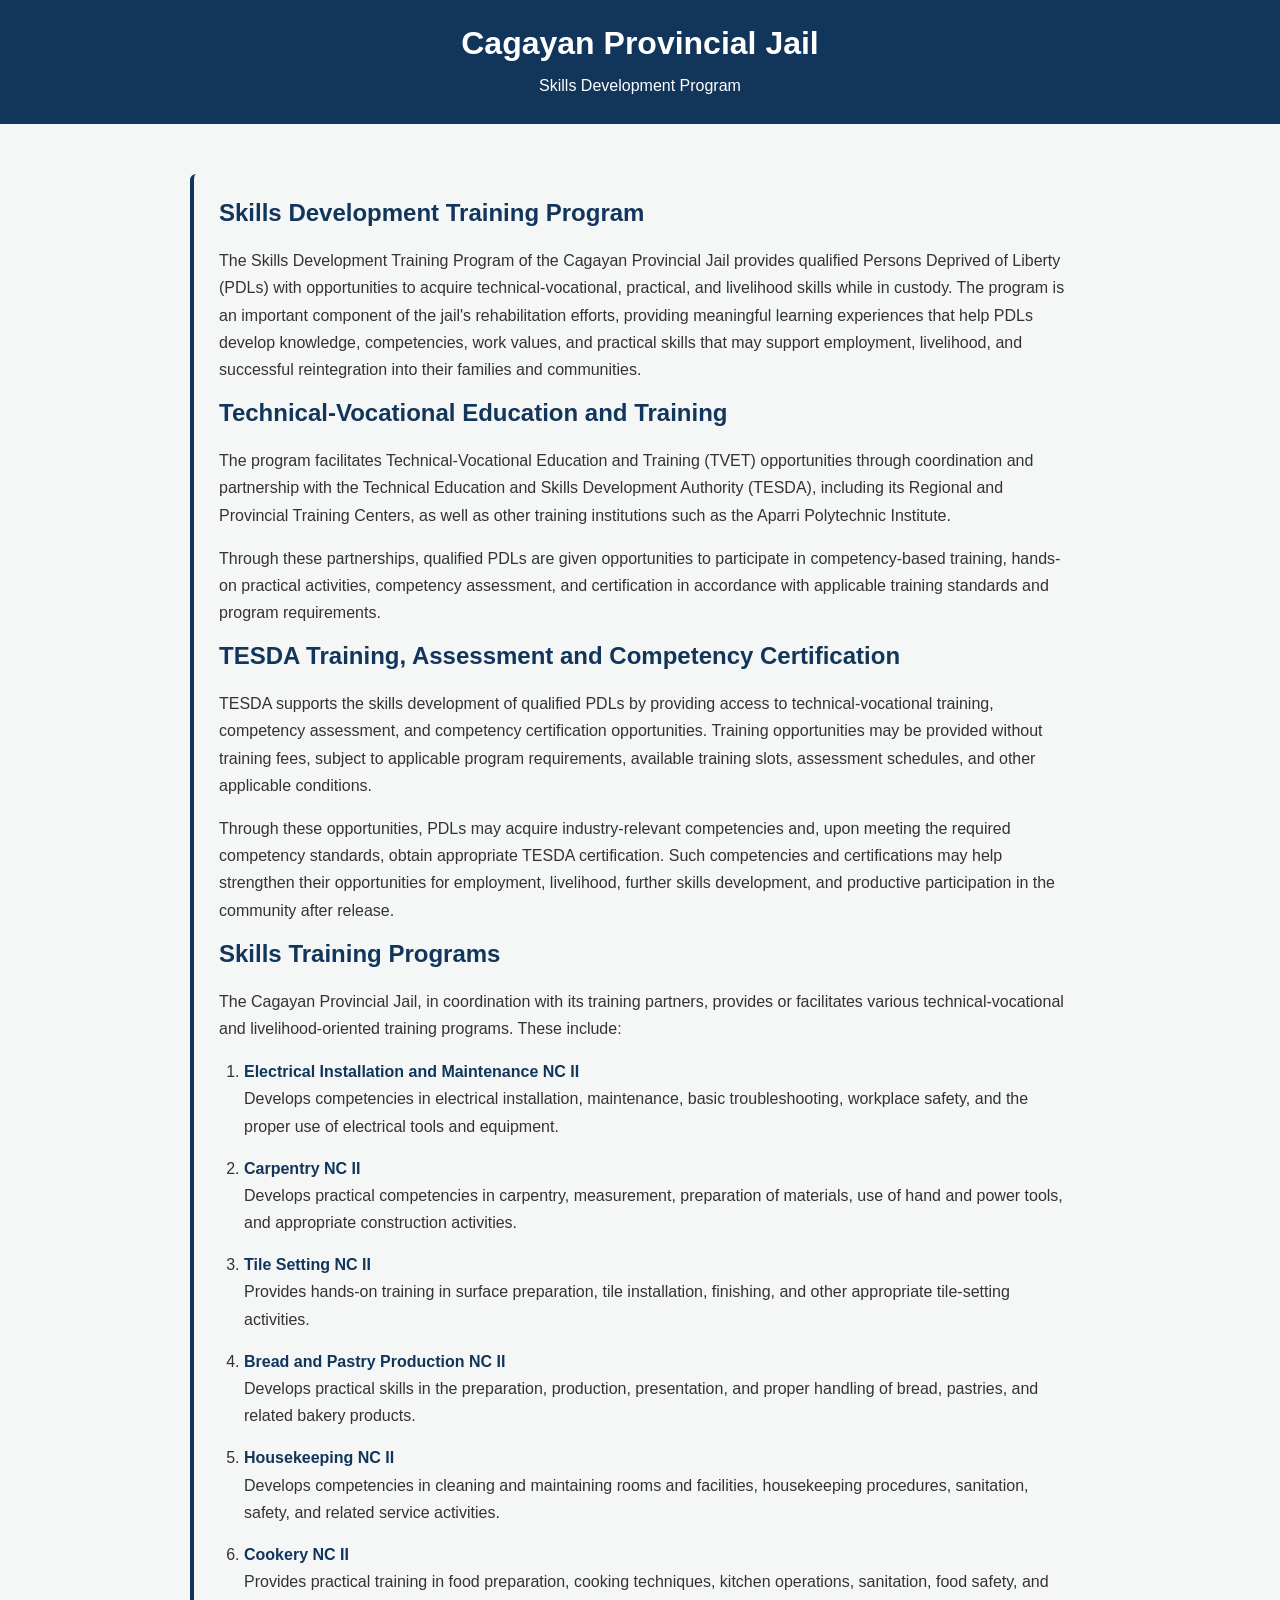
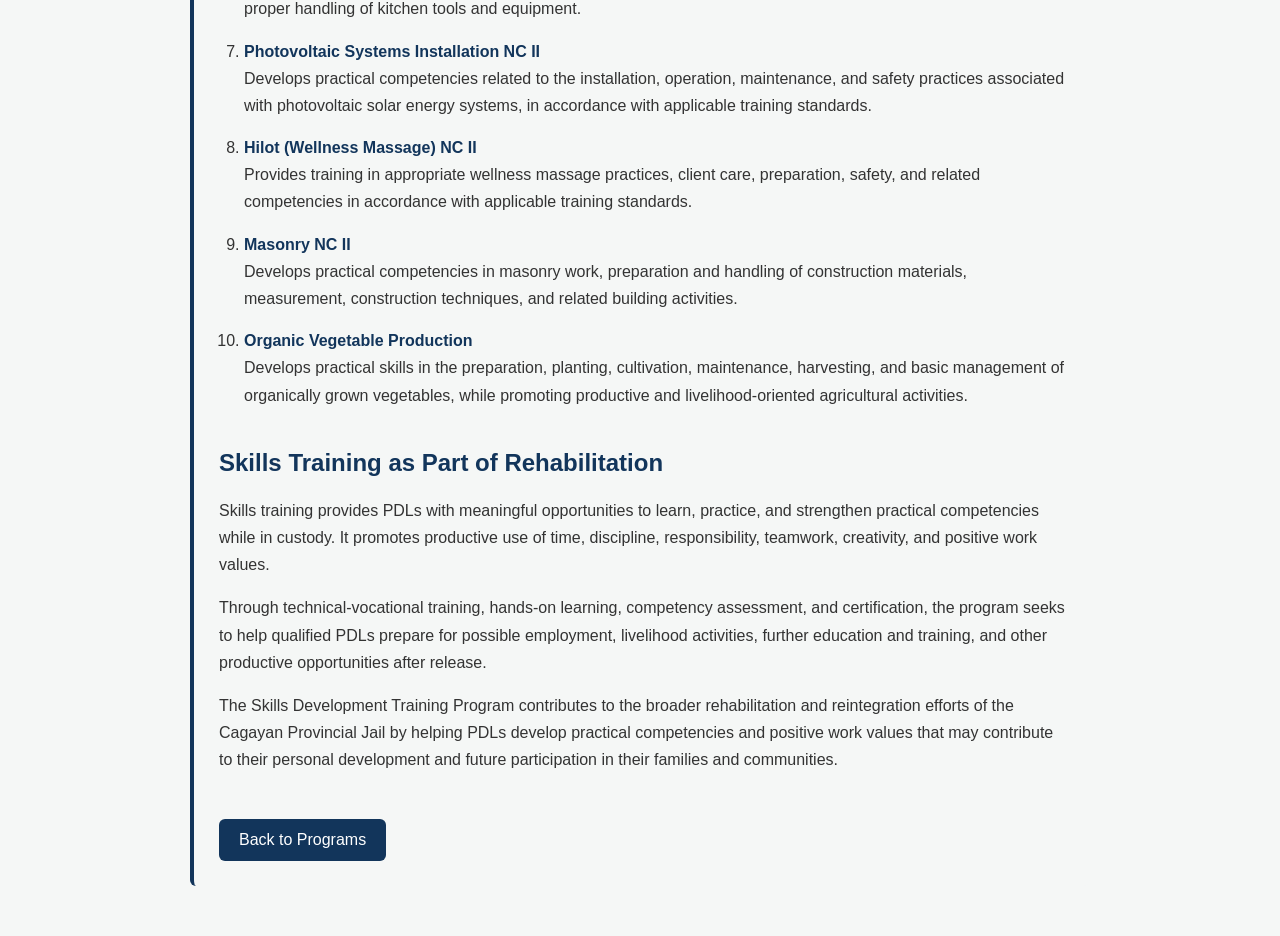
<file: skills.html>
<!DOCTYPE html>
<html lang="en">

<head>
    <meta charset="UTF-8">
    <meta name="viewport" content="width=device-width, initial-scale=1.0">

    <title>Skills Development Program | Cagayan Provincial Jail</title>

    <style>

        body {
            font-family: Arial, Helvetica, sans-serif;
            margin: 0;
            background-color: #f5f7f6;
            color: #333333;
        }

        header {
            background-color: #12355b;
            color: white;
            padding: 25px;
            text-align: center;
        }

        header h1 {
            margin: 0 0 10px 0;
        }

        header p {
            margin: 0;
        }

        main {
            max-width: 900px;
            margin: 50px auto;
            padding: 0 20px;
        }

        .skills-content {
            argin-top: 35px;
            padding: 25px;
            background-color: #f5f7f6;
            border-left: 4px solid #12355b;
            border-radius: 6px;

        }

        h2 {
            color: #12355b;
            margin-top: 0;
            margin-bottom: 20px;
        }

        h3 {
            color: #12355b;
            margin-top: 25px;
            margin-bottom: 8px;
        }

        p {
            font-size: 16px;
            line-height: 1.7;
        }

        .skills-list {
            padding-left: 25px;
            line-height: 1.7;
        }

        .skills-list li {
            margin-bottom: 15px;
        }

        .skills-list strong {
            color: #12355b;
        }

        .rehabilitation-section {
            margin-top: 40px;
        }

        .back-link {
            display: inline-block;
            margin-top: 30px;
            padding: 12px 20px;
            background-color: #12355b;
            color: white;
            text-decoration: none;
            border-radius: 6px;
        }

        .back-link:hover {
            opacity: 0.9;
        }

    </style>
</head>

<body>

<header>

    <h1>Cagayan Provincial Jail</h1>

    <p>Skills Development Program</p>

</header>


<main>

   <div class="skills-content">

    <h2>Skills Development Training Program</h2>

    <p>
        The Skills Development Training Program of the Cagayan Provincial
        Jail provides qualified Persons Deprived of Liberty (PDLs) with
        opportunities to acquire technical-vocational, practical, and
        livelihood skills while in custody. The program is an important
        component of the jail's rehabilitation efforts, providing
        meaningful learning experiences that help PDLs develop knowledge,
        competencies, work values, and practical skills that may support
        employment, livelihood, and successful reintegration into their
        families and communities.
    </p>


    <h2>Technical-Vocational Education and Training</h2>

    <p>
        The program facilitates Technical-Vocational Education and Training
        (TVET) opportunities through coordination and partnership with the
        Technical Education and Skills Development Authority (TESDA),
        including its Regional and Provincial Training Centers, as well as
        other training institutions such as the Aparri Polytechnic
        Institute.
    </p>

    <p>
        Through these partnerships, qualified PDLs are given opportunities
        to participate in competency-based training, hands-on practical
        activities, competency assessment, and certification in accordance
        with applicable training standards and program requirements.
    </p>


    <h2>TESDA Training, Assessment and Competency Certification</h2>

    <p>
        TESDA supports the skills development of qualified PDLs by providing
        access to technical-vocational training, competency assessment, and
        competency certification opportunities. Training opportunities may
        be provided without training fees, subject to applicable program
        requirements, available training slots, assessment schedules, and
        other applicable conditions.
    </p>

    <p>
        Through these opportunities, PDLs may acquire industry-relevant
        competencies and, upon meeting the required competency standards,
        obtain appropriate TESDA certification. Such competencies and
        certifications may help strengthen their opportunities for
        employment, livelihood, further skills development, and productive
        participation in the community after release.
    </p>


    <h2>Skills Training Programs</h2>

    <p>
        The Cagayan Provincial Jail, in coordination with its training
        partners, provides or facilitates various technical-vocational
        and livelihood-oriented training programs. These include:
    </p>


    <ol class="skills-list">

        <li>
            <strong>Electrical Installation and Maintenance NC II</strong>
            <br>
            Develops competencies in electrical installation, maintenance,
            basic troubleshooting, workplace safety, and the proper use
            of electrical tools and equipment.
        </li>


        <li>
            <strong>Carpentry NC II</strong>
            <br>
            Develops practical competencies in carpentry, measurement,
            preparation of materials, use of hand and power tools, and
            appropriate construction activities.
        </li>


        <li>
            <strong>Tile Setting NC II</strong>
            <br>
            Provides hands-on training in surface preparation, tile
            installation, finishing, and other appropriate tile-setting
            activities.
        </li>


        <li>
            <strong>Bread and Pastry Production NC II</strong>
            <br>
            Develops practical skills in the preparation, production,
            presentation, and proper handling of bread, pastries, and
            related bakery products.
        </li>


        <li>
            <strong>Housekeeping NC II</strong>
            <br>
            Develops competencies in cleaning and maintaining rooms and
            facilities, housekeeping procedures, sanitation, safety, and
            related service activities.
        </li>


        <li>
            <strong>Cookery NC II</strong>
            <br>
            Provides practical training in food preparation, cooking
            techniques, kitchen operations, sanitation, food safety,
            and proper handling of kitchen tools and equipment.
        </li>


        <li>
            <strong>Photovoltaic Systems Installation NC II</strong>
            <br>
            Develops practical competencies related to the installation,
            operation, maintenance, and safety practices associated with
            photovoltaic solar energy systems, in accordance with
            applicable training standards.
        </li>


        <li>
            <strong>Hilot (Wellness Massage) NC II</strong>
            <br>
            Provides training in appropriate wellness massage practices,
            client care, preparation, safety, and related competencies
            in accordance with applicable training standards.
        </li>


        <li>
            <strong>Masonry NC II</strong>
            <br>
            Develops practical competencies in masonry work, preparation
            and handling of construction materials, measurement,
            construction techniques, and related building activities.
        </li>


        <li>
            <strong>Organic Vegetable Production</strong>
            <br>
            Develops practical skills in the preparation, planting,
            cultivation, maintenance, harvesting, and basic management
            of organically grown vegetables, while promoting productive
            and livelihood-oriented agricultural activities.
        </li>

    </ol>


    <div class="rehabilitation-section">

        <h2>Skills Training as Part of Rehabilitation</h2>

        <p>
            Skills training provides PDLs with meaningful opportunities
            to learn, practice, and strengthen practical competencies
            while in custody. It promotes productive use of time,
            discipline, responsibility, teamwork, creativity, and
            positive work values.
        </p>

        <p>
            Through technical-vocational training, hands-on learning,
            competency assessment, and certification, the program seeks
            to help qualified PDLs prepare for possible employment,
            livelihood activities, further education and training, and
            other productive opportunities after release.
        </p>

        <p>
            The Skills Development Training Program contributes to the
            broader rehabilitation and reintegration efforts of the
            Cagayan Provincial Jail by helping PDLs develop practical
            competencies and positive work values that may contribute
            to their personal development and future participation in
            their families and communities.
        </p>

    </div>


    <a href="index.html#programs" class="back-link">
        Back to Programs
    </a>

</div>

</main>

</body>

</html>
</file>
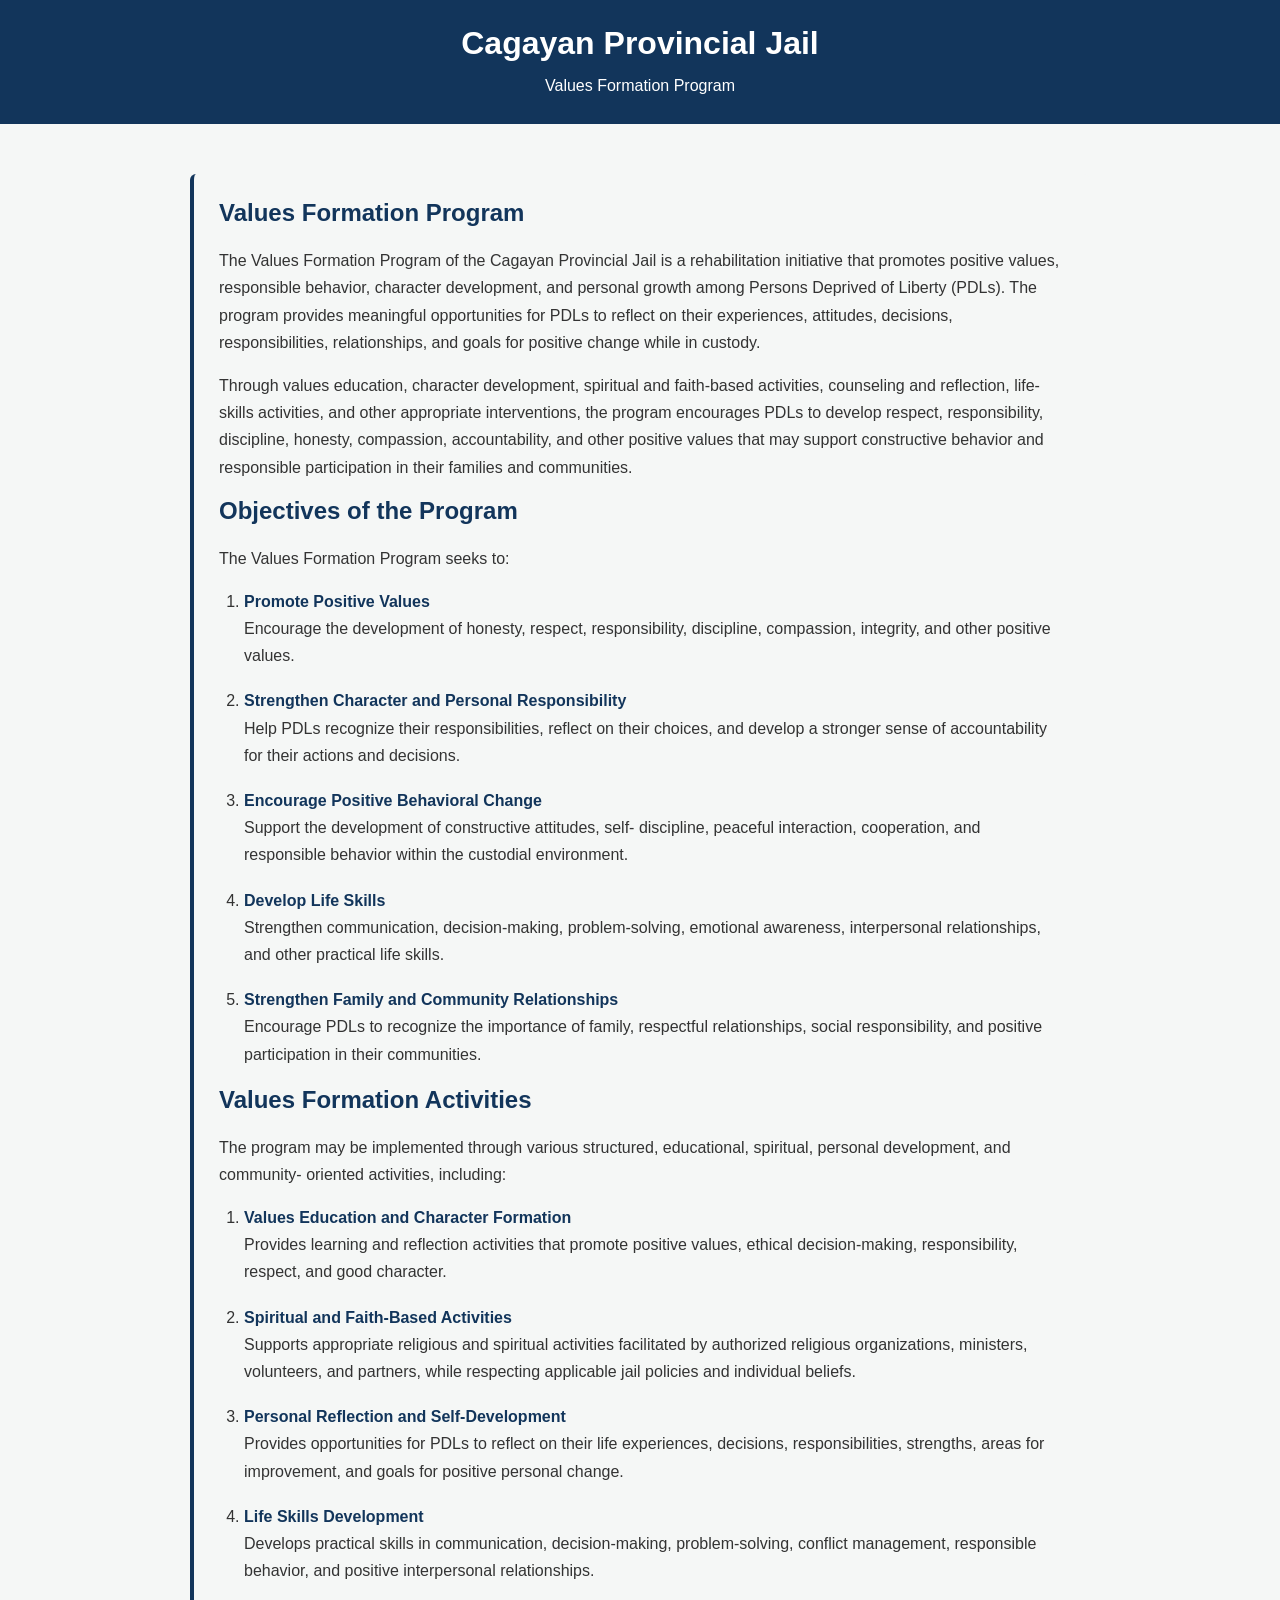
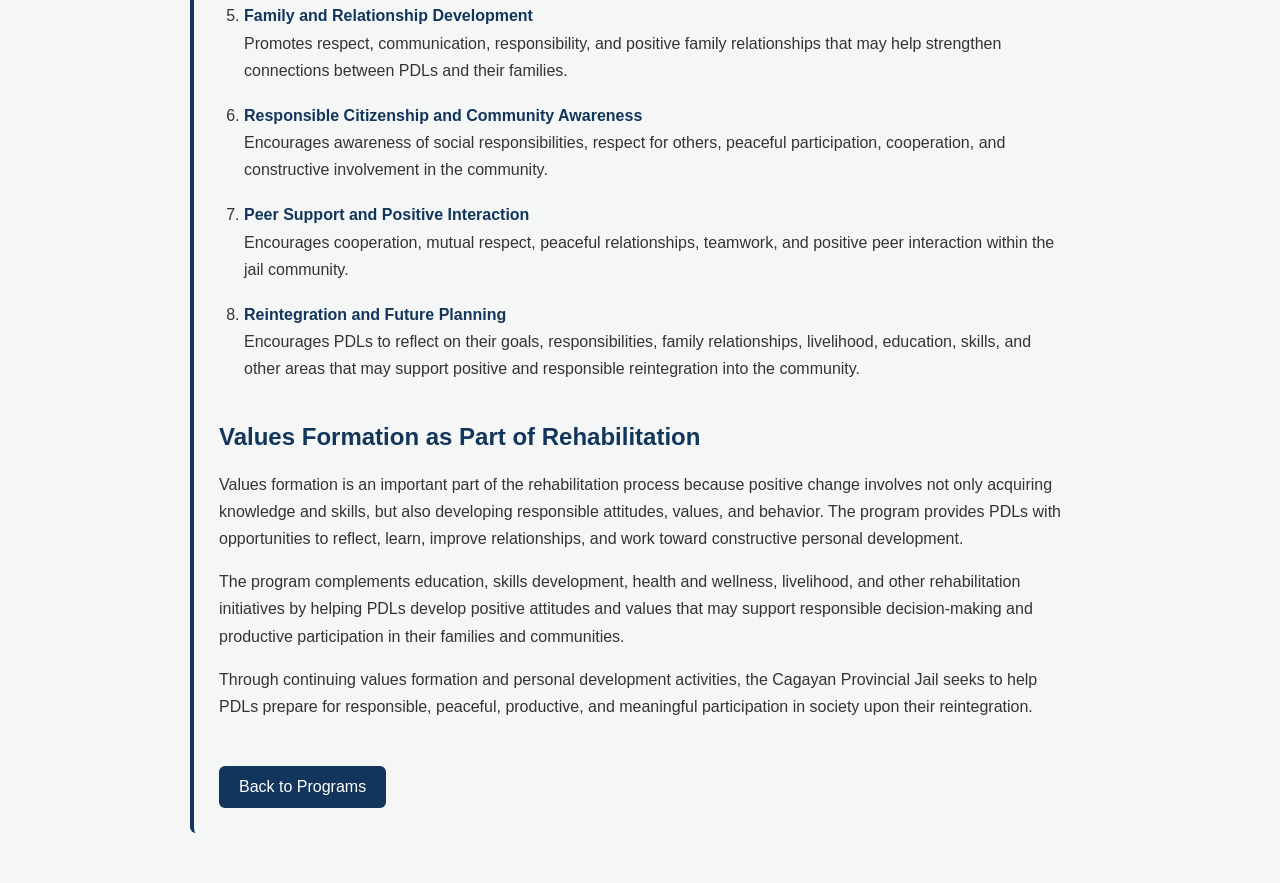
<file: values.html>
<!DOCTYPE html>
<html lang="en">

<head>
    <meta charset="UTF-8">
    <meta name="viewport" content="width=device-width, initial-scale=1.0">

    <title>Values Formation Program | Cagayan Provincial Jail</title>

    <style>

        body {
            font-family: Arial, Helvetica, sans-serif;
            margin: 0;
            background-color: #f5f7f6;
            color: #333333;
        }

        header {
            background-color: #12355b;
            color: white;
            padding: 25px;
            text-align: center;
        }

        header h1 {
            margin: 0 0 10px 0;
        }

        header p {
            margin: 0;
        }

        main {
            max-width: 900px;
            margin: 50px auto;
            padding: 0 20px;
        }

        .values-content {
           argin-top: 35px;
            padding: 25px;
            background-color: #f5f7f6;
            border-left: 4px solid #12355b;
            border-radius: 6px;

        }

        h2 {
            color: #12355b;
            margin-top: 0;
            margin-bottom: 20px;
        }

        p {
            font-size: 16px;
            line-height: 1.7;
        }

        .values-list {
            padding-left: 25px;
            line-height: 1.7;
        }

        .values-list li {
            margin-bottom: 18px;
        }

        .values-list strong {
            color: #12355b;
        }

        .rehabilitation-section {
            margin-top: 40px;
        }

        .back-link {
            display: inline-block;
            margin-top: 30px;
            padding: 12px 20px;
            background-color: #12355b;
            color: white;
            text-decoration: none;
            border-radius: 6px;
        }

        .back-link:hover {
            opacity: 0.9;
        }

    </style>
</head>

<body>

<header>

    <h1>Cagayan Provincial Jail</h1>

    <p>Values Formation Program</p>

</header>


<main>

    <div class="values-content">

    <h2>Values Formation Program</h2>

    <p>
        The Values Formation Program of the Cagayan Provincial Jail is a
        rehabilitation initiative that promotes positive values,
        responsible behavior, character development, and personal growth
        among Persons Deprived of Liberty (PDLs). The program provides
        meaningful opportunities for PDLs to reflect on their experiences,
        attitudes, decisions, responsibilities, relationships, and goals
        for positive change while in custody.
    </p>

    <p>
        Through values education, character development, spiritual and
        faith-based activities, counseling and reflection, life-skills
        activities, and other appropriate interventions, the program
        encourages PDLs to develop respect, responsibility, discipline,
        honesty, compassion, accountability, and other positive values
        that may support constructive behavior and responsible
        participation in their families and communities.
    </p>


    <h2>Objectives of the Program</h2>

    <p>
        The Values Formation Program seeks to:
    </p>

    <ol class="values-list">

        <li>
            <strong>Promote Positive Values</strong>
            <br>
            Encourage the development of honesty, respect, responsibility,
            discipline, compassion, integrity, and other positive values.
        </li>

        <li>
            <strong>Strengthen Character and Personal Responsibility</strong>
            <br>
            Help PDLs recognize their responsibilities, reflect on their
            choices, and develop a stronger sense of accountability for
            their actions and decisions.
        </li>

        <li>
            <strong>Encourage Positive Behavioral Change</strong>
            <br>
            Support the development of constructive attitudes, self-
            discipline, peaceful interaction, cooperation, and responsible
            behavior within the custodial environment.
        </li>

        <li>
            <strong>Develop Life Skills</strong>
            <br>
            Strengthen communication, decision-making, problem-solving,
            emotional awareness, interpersonal relationships, and other
            practical life skills.
        </li>

        <li>
            <strong>Strengthen Family and Community Relationships</strong>
            <br>
            Encourage PDLs to recognize the importance of family,
            respectful relationships, social responsibility, and positive
            participation in their communities.
        </li>

    </ol>


    <h2>Values Formation Activities</h2>

    <p>
        The program may be implemented through various structured,
        educational, spiritual, personal development, and community-
        oriented activities, including:
    </p>


    <ol class="values-list">

        <li>
            <strong>Values Education and Character Formation</strong>
            <br>
            Provides learning and reflection activities that promote
            positive values, ethical decision-making, responsibility,
            respect, and good character.
        </li>


        <li>
            <strong>Spiritual and Faith-Based Activities</strong>
            <br>
            Supports appropriate religious and spiritual activities
            facilitated by authorized religious organizations, ministers,
            volunteers, and partners, while respecting applicable jail
            policies and individual beliefs.
        </li>


        <li>
            <strong>Personal Reflection and Self-Development</strong>
            <br>
            Provides opportunities for PDLs to reflect on their life
            experiences, decisions, responsibilities, strengths, areas
            for improvement, and goals for positive personal change.
        </li>


        <li>
            <strong>Life Skills Development</strong>
            <br>
            Develops practical skills in communication, decision-making,
            problem-solving, conflict management, responsible behavior,
            and positive interpersonal relationships.
        </li>


        <li>
            <strong>Family and Relationship Development</strong>
            <br>
            Promotes respect, communication, responsibility, and positive
            family relationships that may help strengthen connections
            between PDLs and their families.
        </li>


        <li>
            <strong>Responsible Citizenship and Community Awareness</strong>
            <br>
            Encourages awareness of social responsibilities, respect for
            others, peaceful participation, cooperation, and constructive
            involvement in the community.
        </li>


        <li>
            <strong>Peer Support and Positive Interaction</strong>
            <br>
            Encourages cooperation, mutual respect, peaceful relationships,
            teamwork, and positive peer interaction within the jail
            community.
        </li>


        <li>
            <strong>Reintegration and Future Planning</strong>
            <br>
            Encourages PDLs to reflect on their goals, responsibilities,
            family relationships, livelihood, education, skills, and
            other areas that may support positive and responsible
            reintegration into the community.
        </li>

    </ol>


    <div class="rehabilitation-section">

        <h2>Values Formation as Part of Rehabilitation</h2>

        <p>
            Values formation is an important part of the rehabilitation
            process because positive change involves not only acquiring
            knowledge and skills, but also developing responsible
            attitudes, values, and behavior. The program provides PDLs
            with opportunities to reflect, learn, improve relationships,
            and work toward constructive personal development.
        </p>

        <p>
            The program complements education, skills development, health
            and wellness, livelihood, and other rehabilitation initiatives
            by helping PDLs develop positive attitudes and values that may
            support responsible decision-making and productive participation
            in their families and communities.
        </p>

        <p>
            Through continuing values formation and personal development
            activities, the Cagayan Provincial Jail seeks to help PDLs
            prepare for responsible, peaceful, productive, and meaningful
            participation in society upon their reintegration.
        </p>

    </div>


    <a href="index.html#programs" class="back-link">
        Back to Programs
    </a>

</div>

</main>

</body>

</html>
</file>
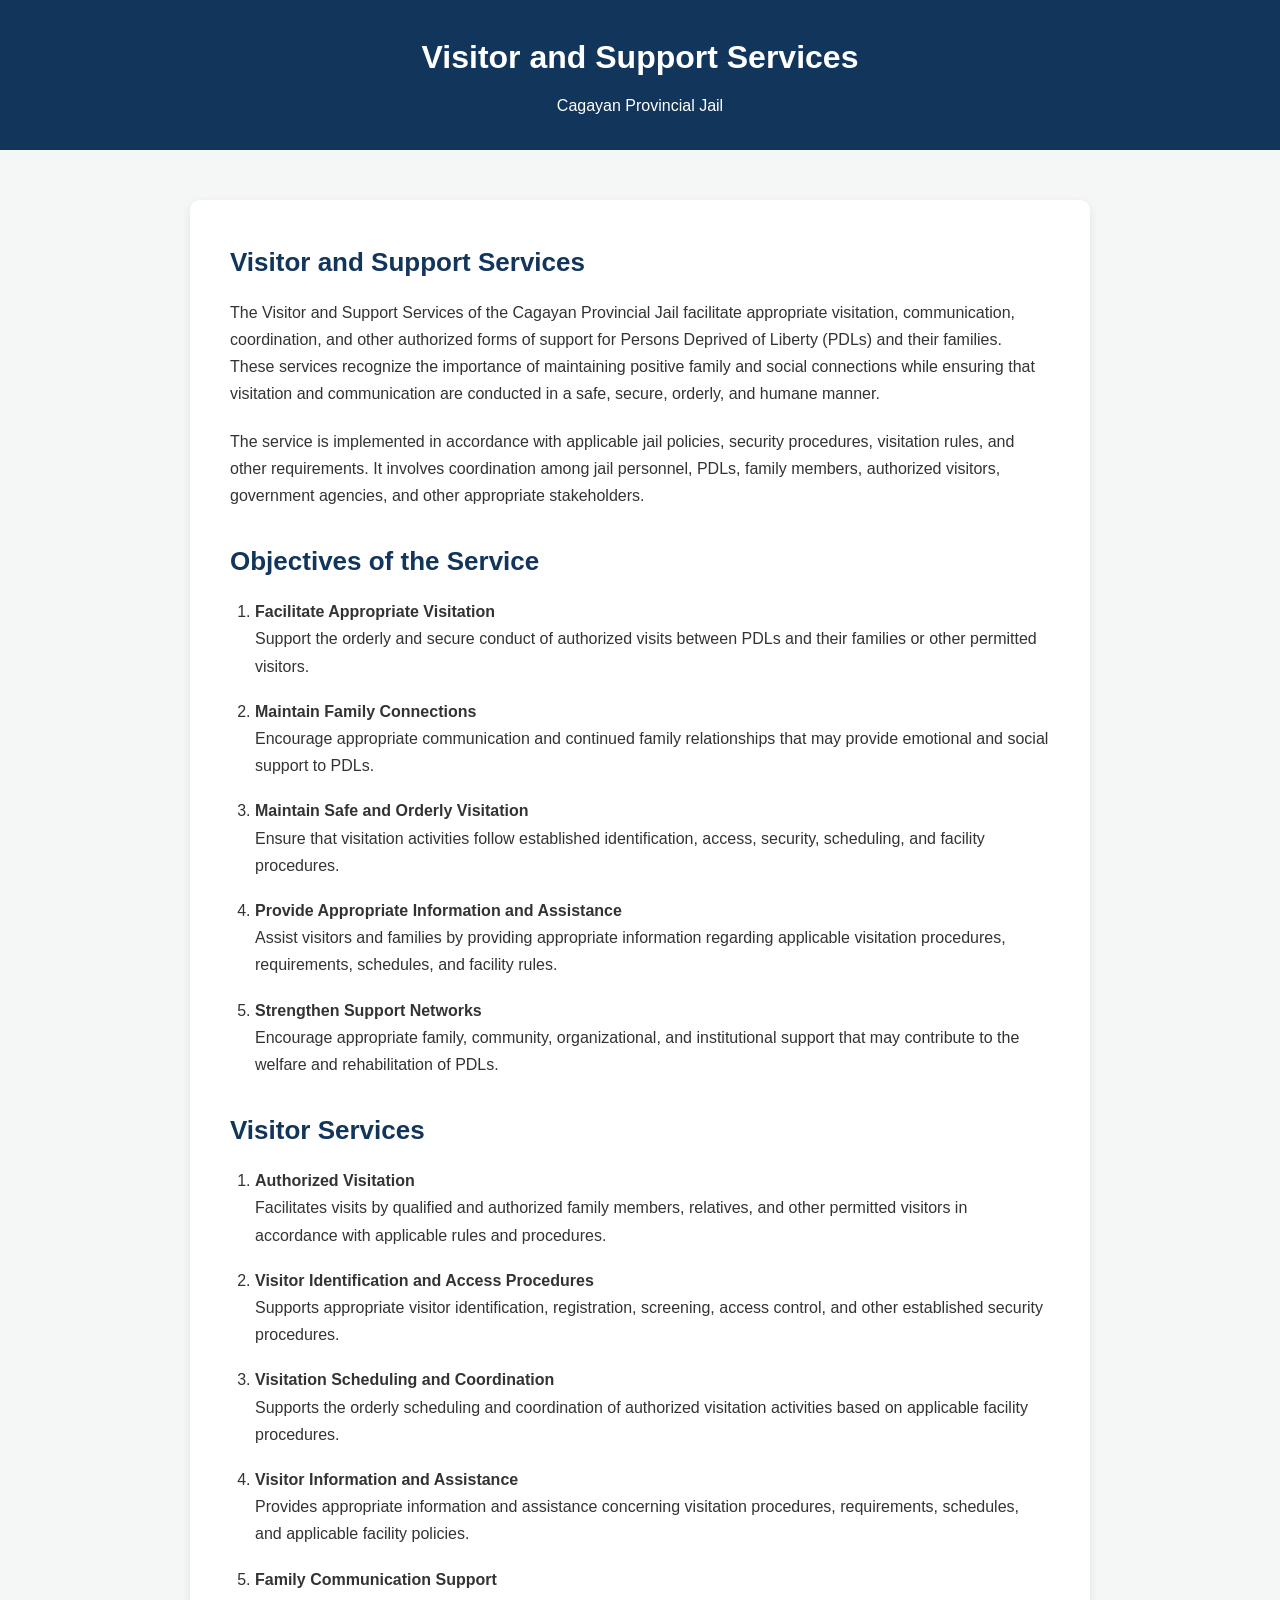
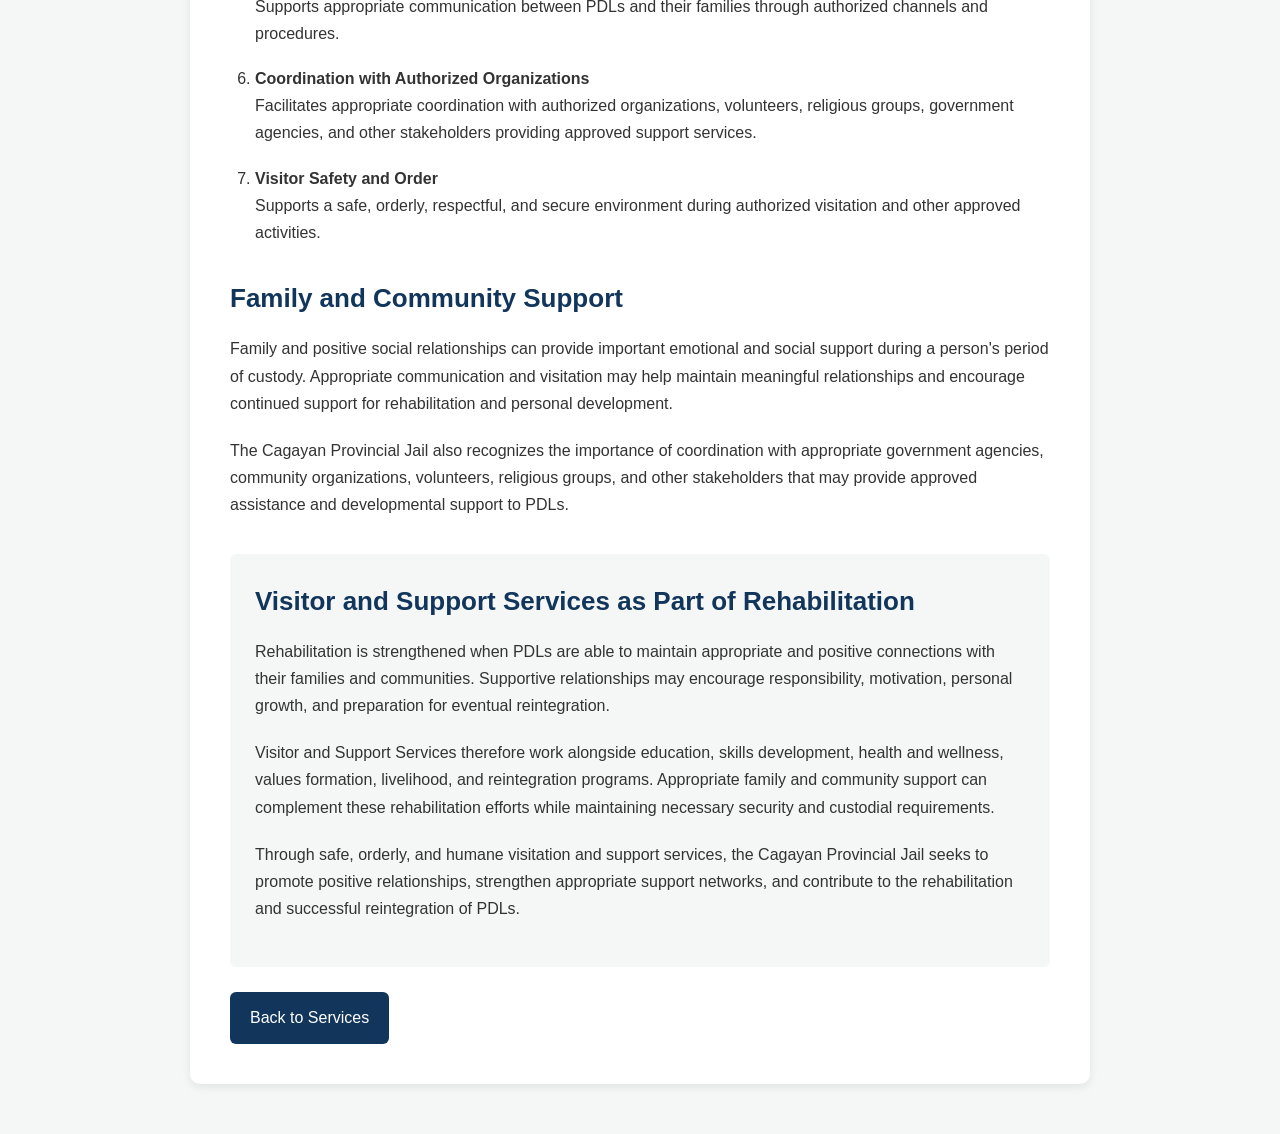
<file: visitor.html>
<!DOCTYPE html>
<html lang="en">

<head>

    <meta charset="UTF-8">

    <meta name="viewport" content="width=device-width, initial-scale=1.0">

    <title>Visitor and Support Services | Cagayan Provincial Jail</title>

    <style>

        * {
            margin: 0;
            padding: 0;
            box-sizing: border-box;
        }

        body {
            font-family: Arial, Helvetica, sans-serif;
            background-color: #f5f7f6;
            color: #333333;
            line-height: 1.7;
        }

        .page-header {
            background-color: #12355b;
            color: #ffffff;
            padding: 30px 20px;
            text-align: center;
        }

        .page-header h1 {
            font-size: 32px;
            margin-bottom: 8px;
        }

        .page-header p {
            font-size: 16px;
        }

        .visitor-content {
            width: 90%;
            max-width: 900px;
            margin: 50px auto;
            background-color: #ffffff;
            padding: 40px;
            border-radius: 10px;
            box-shadow: 0 3px 10px rgba(0, 0, 0, 0.08);
        }

        .visitor-content h2 {
            color: #12355b;
            font-size: 26px;
            margin-bottom: 15px;
            margin-top: 30px;
        }

        .visitor-content h2:first-child {
            margin-top: 0;
        }

        .visitor-content p {
            font-size: 16px;
            margin-bottom: 20px;
        }

        .visitor-list {
            padding-left: 25px;
            margin-bottom: 25px;
        }

        .visitor-list li {
            margin-bottom: 18px;
        }

        .rehabilitation-section {
            margin-top: 35px;
            padding: 25px;
            background-color: #f5f7f6;
            border-radius: 6px;
        }

        .back-link {
            display: inline-block;
            margin-top: 25px;
            padding: 12px 20px;
            background-color: #12355b;
            color: #ffffff;
            text-decoration: none;
            border-radius: 6px;
        }

        .back-link:hover {
            background-color: #0d2946;
        }

    </style>

</head>

<body>

    <header class="page-header">

        <h1>Visitor and Support Services</h1>

        <p>
            Cagayan Provincial Jail
        </p>

    </header>


    <div class="visitor-content">

        <h2>Visitor and Support Services</h2>

        <p>
            The Visitor and Support Services of the Cagayan Provincial Jail
            facilitate appropriate visitation, communication, coordination,
            and other authorized forms of support for Persons Deprived of
            Liberty (PDLs) and their families. These services recognize the
            importance of maintaining positive family and social connections
            while ensuring that visitation and communication are conducted
            in a safe, secure, orderly, and humane manner.
        </p>

        <p>
            The service is implemented in accordance with applicable jail
            policies, security procedures, visitation rules, and other
            requirements. It involves coordination among jail personnel,
            PDLs, family members, authorized visitors, government agencies,
            and other appropriate stakeholders.
        </p>


        <h2>Objectives of the Service</h2>

        <ol class="visitor-list">

            <li>
                <strong>Facilitate Appropriate Visitation</strong>
                <br>
                Support the orderly and secure conduct of authorized
                visits between PDLs and their families or other permitted
                visitors.
            </li>

            <li>
                <strong>Maintain Family Connections</strong>
                <br>
                Encourage appropriate communication and continued family
                relationships that may provide emotional and social
                support to PDLs.
            </li>

            <li>
                <strong>Maintain Safe and Orderly Visitation</strong>
                <br>
                Ensure that visitation activities follow established
                identification, access, security, scheduling, and
                facility procedures.
            </li>

            <li>
                <strong>Provide Appropriate Information and Assistance</strong>
                <br>
                Assist visitors and families by providing appropriate
                information regarding applicable visitation procedures,
                requirements, schedules, and facility rules.
            </li>

            <li>
                <strong>Strengthen Support Networks</strong>
                <br>
                Encourage appropriate family, community, organizational,
                and institutional support that may contribute to the
                welfare and rehabilitation of PDLs.
            </li>

        </ol>


        <h2>Visitor Services</h2>

        <ol class="visitor-list">

            <li>
                <strong>Authorized Visitation</strong>
                <br>
                Facilitates visits by qualified and authorized family
                members, relatives, and other permitted visitors in
                accordance with applicable rules and procedures.
            </li>

            <li>
                <strong>Visitor Identification and Access Procedures</strong>
                <br>
                Supports appropriate visitor identification, registration,
                screening, access control, and other established security
                procedures.
            </li>

            <li>
                <strong>Visitation Scheduling and Coordination</strong>
                <br>
                Supports the orderly scheduling and coordination of
                authorized visitation activities based on applicable
                facility procedures.
            </li>

            <li>
                <strong>Visitor Information and Assistance</strong>
                <br>
                Provides appropriate information and assistance concerning
                visitation procedures, requirements, schedules, and
                applicable facility policies.
            </li>

            <li>
                <strong>Family Communication Support</strong>
                <br>
                Supports appropriate communication between PDLs and their
                families through authorized channels and procedures.
            </li>

            <li>
                <strong>Coordination with Authorized Organizations</strong>
                <br>
                Facilitates appropriate coordination with authorized
                organizations, volunteers, religious groups, government
                agencies, and other stakeholders providing approved
                support services.
            </li>

            <li>
                <strong>Visitor Safety and Order</strong>
                <br>
                Supports a safe, orderly, respectful, and secure
                environment during authorized visitation and other
                approved activities.
            </li>

        </ol>


        <h2>Family and Community Support</h2>

        <p>
            Family and positive social relationships can provide important
            emotional and social support during a person's period of
            custody. Appropriate communication and visitation may help
            maintain meaningful relationships and encourage continued
            support for rehabilitation and personal development.
        </p>

        <p>
            The Cagayan Provincial Jail also recognizes the importance of
            coordination with appropriate government agencies, community
            organizations, volunteers, religious groups, and other
            stakeholders that may provide approved assistance and
            developmental support to PDLs.
        </p>


        <div class="rehabilitation-section">

            <h2>Visitor and Support Services as Part of Rehabilitation</h2>

            <p>
                Rehabilitation is strengthened when PDLs are able to
                maintain appropriate and positive connections with their
                families and communities. Supportive relationships may
                encourage responsibility, motivation, personal growth,
                and preparation for eventual reintegration.
            </p>

            <p>
                Visitor and Support Services therefore work alongside
                education, skills development, health and wellness,
                values formation, livelihood, and reintegration programs.
                Appropriate family and community support can complement
                these rehabilitation efforts while maintaining necessary
                security and custodial requirements.
            </p>

            <p>
                Through safe, orderly, and humane visitation and support
                services, the Cagayan Provincial Jail seeks to promote
                positive relationships, strengthen appropriate support
                networks, and contribute to the rehabilitation and
                successful reintegration of PDLs.
            </p>

        </div>


        <a href="index.html#services" class="back-link">
            Back to Services
        </a>

    </div>

</body>

</html>
</file>
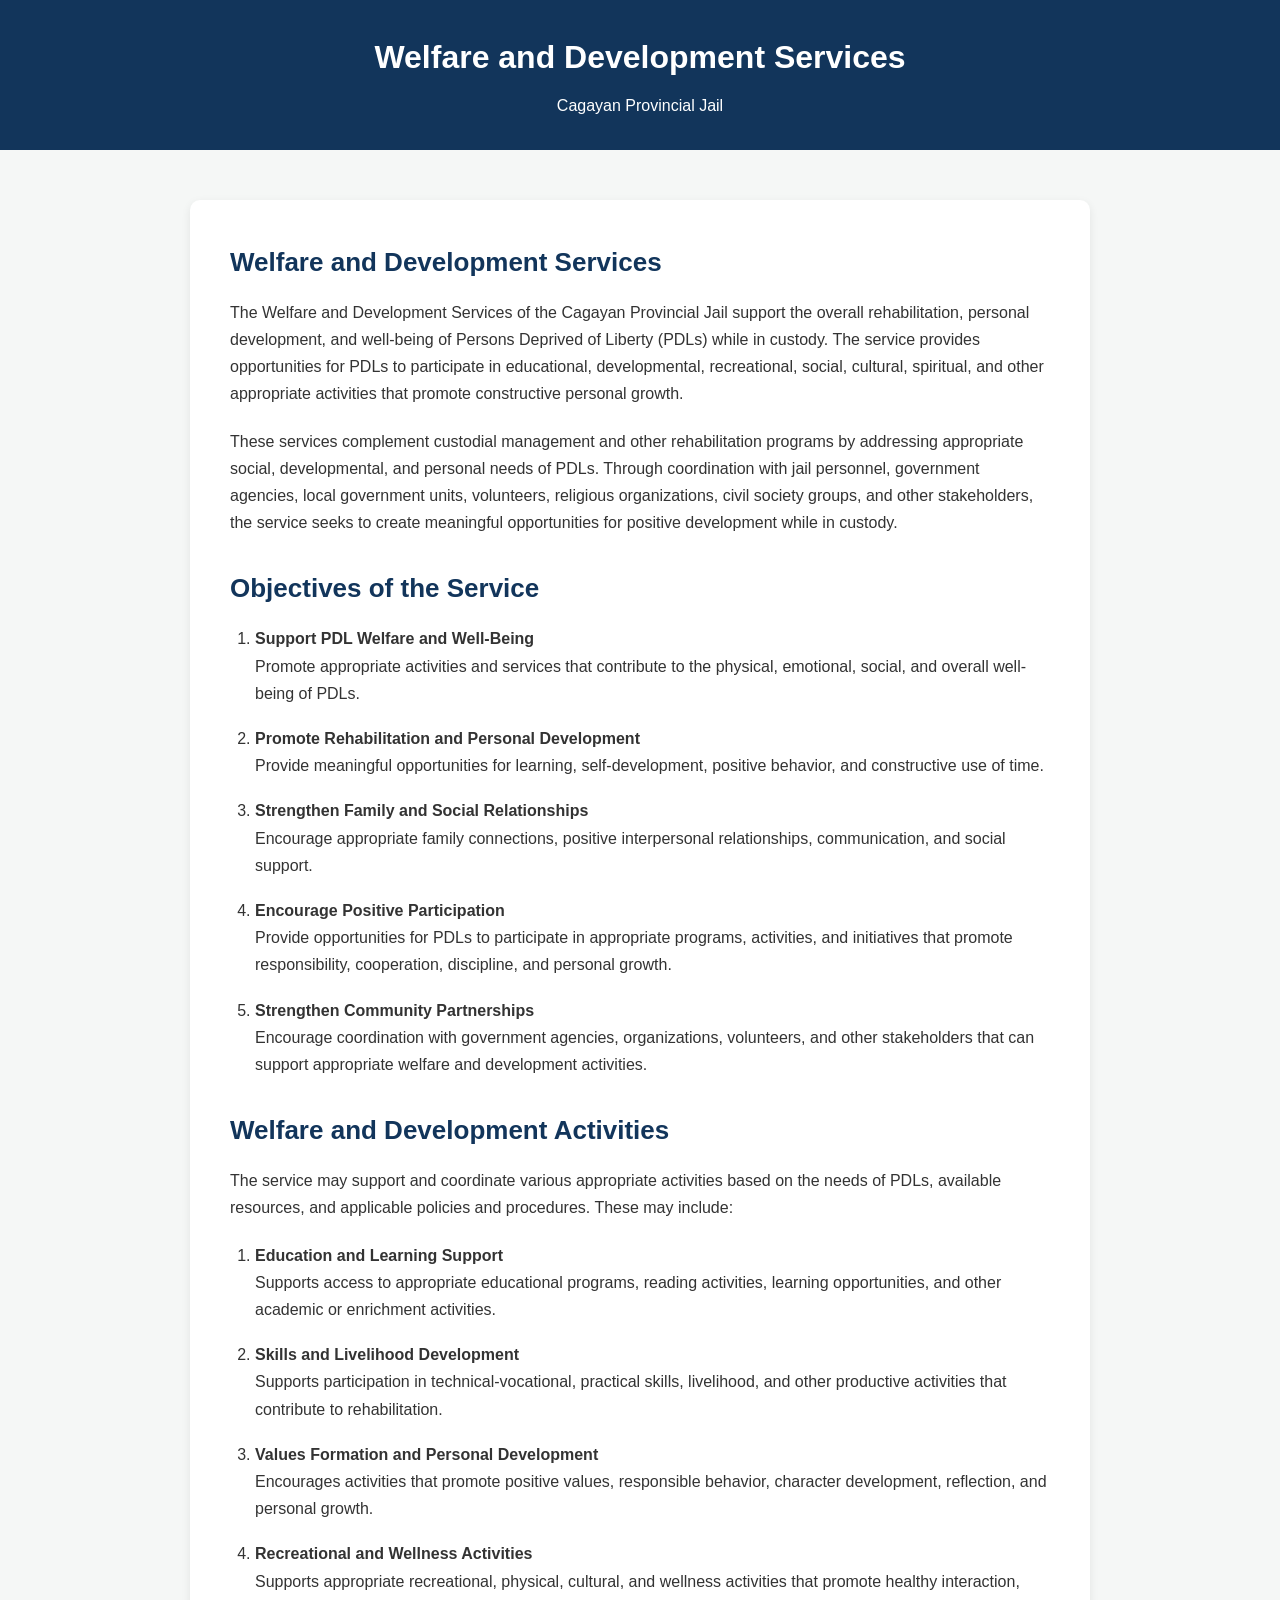
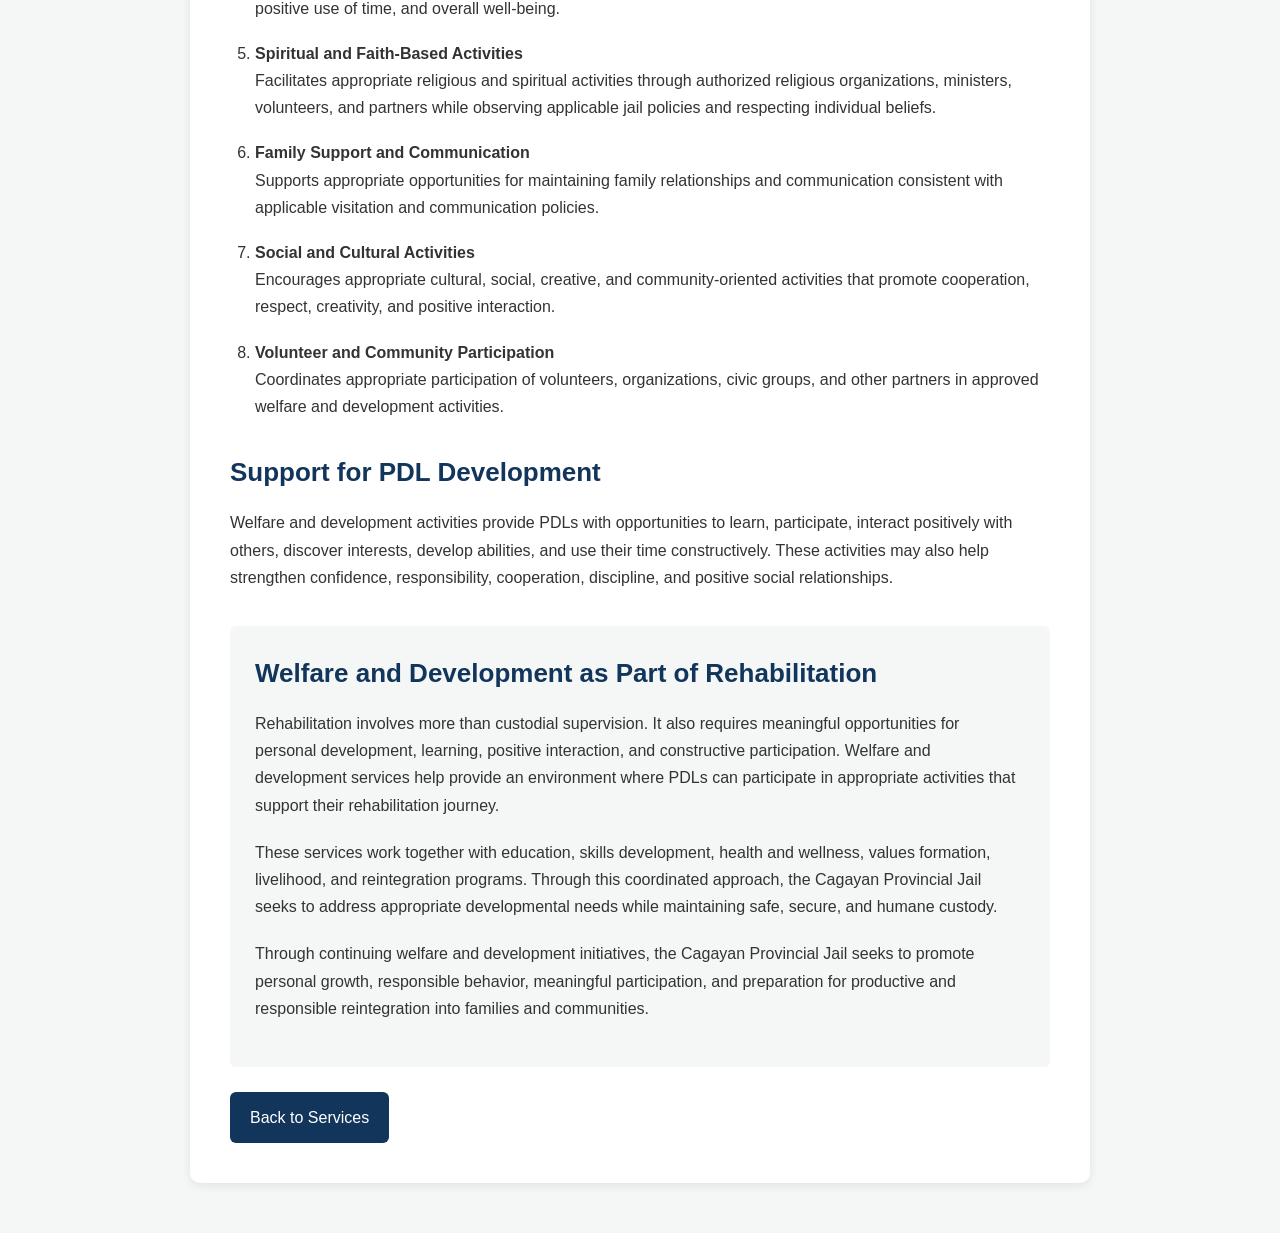
<file: welfare.html>
<!DOCTYPE html>
<html lang="en">

<head>
    <meta charset="UTF-8">

    <meta name="viewport" content="width=device-width, initial-scale=1.0">

    <title>Welfare and Development Services | Cagayan Provincial Jail</title>

    <style>

        * {
            margin: 0;
            padding: 0;
            box-sizing: border-box;
        }

        body {
            font-family: Arial, Helvetica, sans-serif;
            background-color: #f5f7f6;
            color: #333333;
            line-height: 1.7;
        }

        .page-header {
            background-color: #12355b;
            color: #ffffff;
            padding: 30px 20px;
            text-align: center;
        }

        .page-header h1 {
            font-size: 32px;
            margin-bottom: 8px;
        }

        .page-header p {
            font-size: 16px;
        }

        .welfare-content {
            width: 90%;
            max-width: 900px;
            margin: 50px auto;
            background-color: #ffffff;
            padding: 40px;
            border-radius: 10px;
            box-shadow: 0 3px 10px rgba(0, 0, 0, 0.08);
        }

        .welfare-content h2 {
            color: #12355b;
            font-size: 26px;
            margin-bottom: 15px;
            margin-top: 30px;
        }

        .welfare-content h2:first-child {
            margin-top: 0;
        }

        .welfare-content p {
            font-size: 16px;
            margin-bottom: 20px;
        }

        .welfare-list {
            padding-left: 25px;
            margin-bottom: 25px;
        }

        .welfare-list li {
            margin-bottom: 18px;
        }

        .rehabilitation-section {
            margin-top: 35px;
            padding: 25px;
            background-color: #f5f7f6;
            border-radius: 6px;
        }

        .back-link {
            display: inline-block;
            margin-top: 25px;
            padding: 12px 20px;
            background-color: #12355b;
            color: #ffffff;
            text-decoration: none;
            border-radius: 6px;
        }

        .back-link:hover {
            background-color: #0d2946;
        }

    </style>

</head>

<body>

    <header class="page-header">

        <h1>Welfare and Development Services</h1>

        <p>
            Cagayan Provincial Jail
        </p>

    </header>


    <div class="welfare-content">

        <h2>Welfare and Development Services</h2>

        <p>
            The Welfare and Development Services of the Cagayan
            Provincial Jail support the overall rehabilitation,
            personal development, and well-being of Persons Deprived
            of Liberty (PDLs) while in custody. The service provides
            opportunities for PDLs to participate in educational,
            developmental, recreational, social, cultural, spiritual,
            and other appropriate activities that promote constructive
            personal growth.
        </p>

        <p>
            These services complement custodial management and other
            rehabilitation programs by addressing appropriate social,
            developmental, and personal needs of PDLs. Through
            coordination with jail personnel, government agencies,
            local government units, volunteers, religious organizations,
            civil society groups, and other stakeholders, the service
            seeks to create meaningful opportunities for positive
            development while in custody.
        </p>


        <h2>Objectives of the Service</h2>

        <ol class="welfare-list">

            <li>
                <strong>Support PDL Welfare and Well-Being</strong>
                <br>
                Promote appropriate activities and services that
                contribute to the physical, emotional, social, and
                overall well-being of PDLs.
            </li>

            <li>
                <strong>Promote Rehabilitation and Personal Development</strong>
                <br>
                Provide meaningful opportunities for learning,
                self-development, positive behavior, and constructive
                use of time.
            </li>

            <li>
                <strong>Strengthen Family and Social Relationships</strong>
                <br>
                Encourage appropriate family connections, positive
                interpersonal relationships, communication, and social
                support.
            </li>

            <li>
                <strong>Encourage Positive Participation</strong>
                <br>
                Provide opportunities for PDLs to participate in
                appropriate programs, activities, and initiatives that
                promote responsibility, cooperation, discipline, and
                personal growth.
            </li>

            <li>
                <strong>Strengthen Community Partnerships</strong>
                <br>
                Encourage coordination with government agencies,
                organizations, volunteers, and other stakeholders that
                can support appropriate welfare and development
                activities.
            </li>

        </ol>


        <h2>Welfare and Development Activities</h2>

        <p>
            The service may support and coordinate various appropriate
            activities based on the needs of PDLs, available resources,
            and applicable policies and procedures. These may include:
        </p>

        <ol class="welfare-list">

            <li>
                <strong>Education and Learning Support</strong>
                <br>
                Supports access to appropriate educational programs,
                reading activities, learning opportunities, and other
                academic or enrichment activities.
            </li>

            <li>
                <strong>Skills and Livelihood Development</strong>
                <br>
                Supports participation in technical-vocational,
                practical skills, livelihood, and other productive
                activities that contribute to rehabilitation.
            </li>

            <li>
                <strong>Values Formation and Personal Development</strong>
                <br>
                Encourages activities that promote positive values,
                responsible behavior, character development, reflection,
                and personal growth.
            </li>

            <li>
                <strong>Recreational and Wellness Activities</strong>
                <br>
                Supports appropriate recreational, physical, cultural,
                and wellness activities that promote healthy interaction,
                positive use of time, and overall well-being.
            </li>

            <li>
                <strong>Spiritual and Faith-Based Activities</strong>
                <br>
                Facilitates appropriate religious and spiritual activities
                through authorized religious organizations, ministers,
                volunteers, and partners while observing applicable jail
                policies and respecting individual beliefs.
            </li>

            <li>
                <strong>Family Support and Communication</strong>
                <br>
                Supports appropriate opportunities for maintaining family
                relationships and communication consistent with
                applicable visitation and communication policies.
            </li>

            <li>
                <strong>Social and Cultural Activities</strong>
                <br>
                Encourages appropriate cultural, social, creative, and
                community-oriented activities that promote cooperation,
                respect, creativity, and positive interaction.
            </li>

            <li>
                <strong>Volunteer and Community Participation</strong>
                <br>
                Coordinates appropriate participation of volunteers,
                organizations, civic groups, and other partners in
                approved welfare and development activities.
            </li>

        </ol>


        <h2>Support for PDL Development</h2>

        <p>
            Welfare and development activities provide PDLs with
            opportunities to learn, participate, interact positively
            with others, discover interests, develop abilities, and
            use their time constructively. These activities may also
            help strengthen confidence, responsibility, cooperation,
            discipline, and positive social relationships.
        </p>


        <div class="rehabilitation-section">

            <h2>Welfare and Development as Part of Rehabilitation</h2>

            <p>
                Rehabilitation involves more than custodial supervision.
                It also requires meaningful opportunities for personal
                development, learning, positive interaction, and
                constructive participation. Welfare and development
                services help provide an environment where PDLs can
                participate in appropriate activities that support
                their rehabilitation journey.
            </p>

            <p>
                These services work together with education, skills
                development, health and wellness, values formation,
                livelihood, and reintegration programs. Through this
                coordinated approach, the Cagayan Provincial Jail seeks
                to address appropriate developmental needs while
                maintaining safe, secure, and humane custody.
            </p>

            <p>
                Through continuing welfare and development initiatives,
                the Cagayan Provincial Jail seeks to promote personal
                growth, responsible behavior, meaningful participation,
                and preparation for productive and responsible
                reintegration into families and communities.
            </p>

        </div>


        <a href="index.html#services" class="back-link">
            Back to Services
        </a>

    </div>

</body>

</html>
</file>
